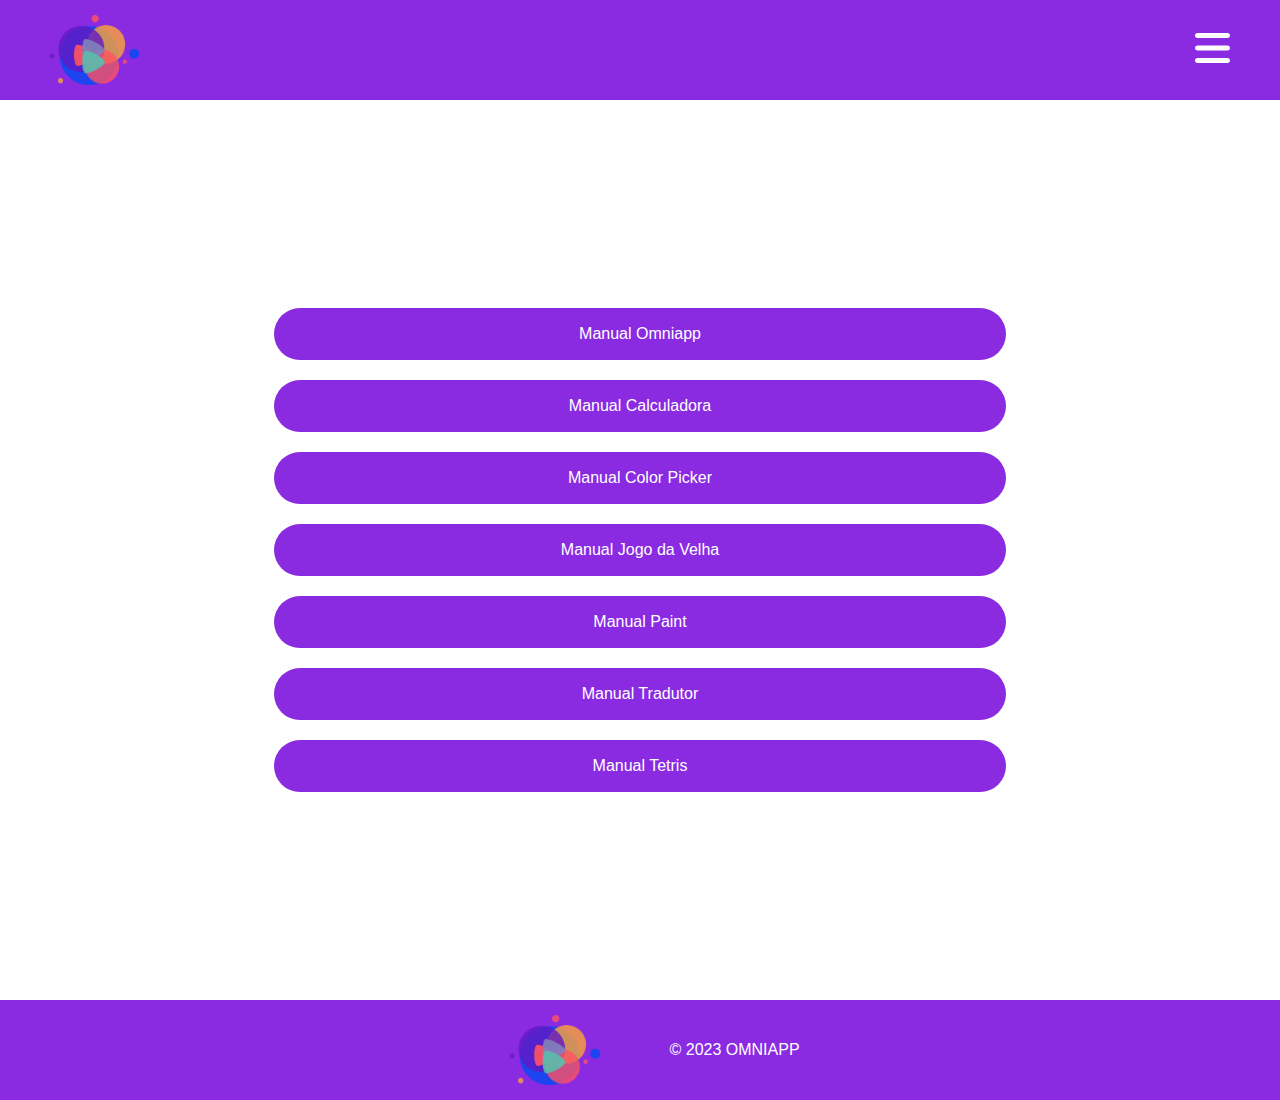
<file: index.html>
<!DOCTYPE html>
<html lang="pt-br">
<head>
    <meta charset="UTF-8">
    <meta http-equiv="X-UA-Compatible" content="IE=edge">
    <meta name="viewport" content="width=device-width, initial-scale=1.0">
    <title>Manual - Omniapp</title>
    <link rel="shortcut icon" href="./imgs/favicon.png" type="image/x-icon">
    <link rel="stylesheet" href="./style.css">
</head>
<body>
    <header class="container">
        <img src="./imgs/logo omniapp icon.png" alt="Logo APP" title="Logo App">
        <ul class="menu" id="menu">
            <li><a href="./pages/manual-omniapp.html">Omniapp</a></li>
            <li><a href="./pages/manual-calculadora.html">Calculadora</a></li>
            <li><a href="./pages/manual-color-picker.html">Color Picker</a></li>
            <li><a href="./pages/manual-jogo-da-velha.html">Jogo da Velha</a></li>
            <li><a href="./pages/manual-paint.html">Paint</a></li>
            <li><a href="./pages/manual-tradutor.html">Tradutor</a></li>
            <li><a href="./pages/manual-tetris.html">Tetris</a></li>
            <li><a href="./pages/contato.html">Contato</a></li>
            <li><a href="./pages/sobre.html">Sobre</a></li>
        </ul>
        <i class="icon-menu" id="icon-menu" onclick="menu()">
            <svg xmlns="http://www.w3.org/2000/svg" height="1em" viewBox="0 0 448 512"><!--! Font Awesome Free 6.4.2 by @fontawesome - https://fontawesome.com License - https://fontawesome.com/license (Commercial License) Copyright 2023 Fonticons, Inc. --><path d="M0 96C0 78.3 14.3 64 32 64H416c17.7 0 32 14.3 32 32s-14.3 32-32 32H32C14.3 128 0 113.7 0 96zM0 256c0-17.7 14.3-32 32-32H416c17.7 0 32 14.3 32 32s-14.3 32-32 32H32c-17.7 0-32-14.3-32-32zM448 416c0 17.7-14.3 32-32 32H32c-17.7 0-32-14.3-32-32s14.3-32 32-32H416c17.7 0 32 14.3 32 32z"/></svg>
        </i>
    </header>
    <main class="container">
        <a href="./pages/manual-omniapp.html">Manual Omniapp</a>
        <a href="./pages/manual-calculadora.html">Manual Calculadora</a>
        <a href="./pages/manual-color-picker.html">Manual Color Picker</a>
        <a href="./pages/manual-jogo-da-velha.html">Manual Jogo da Velha</a>
        <a href="./pages/manual-paint.html">Manual Paint</a>
        <a href="./pages/manual-tradutor.html">Manual Tradutor</a>
        <a href="./pages/manual-tetris.html">Manual Tetris</a>

        <!-- <a href="Omniapp://" class="retornar">Voltar ao App</a> -->
    </main>
    <footer class="container">
        <img src="./imgs/logo omniapp icon.png" alt="Logo APP" title="Logo App">
        <p>&copy; 2023 OMNIAPP</p>
    </footer>
    <script src="./script.js"></script>
</body>
</html>
</file>
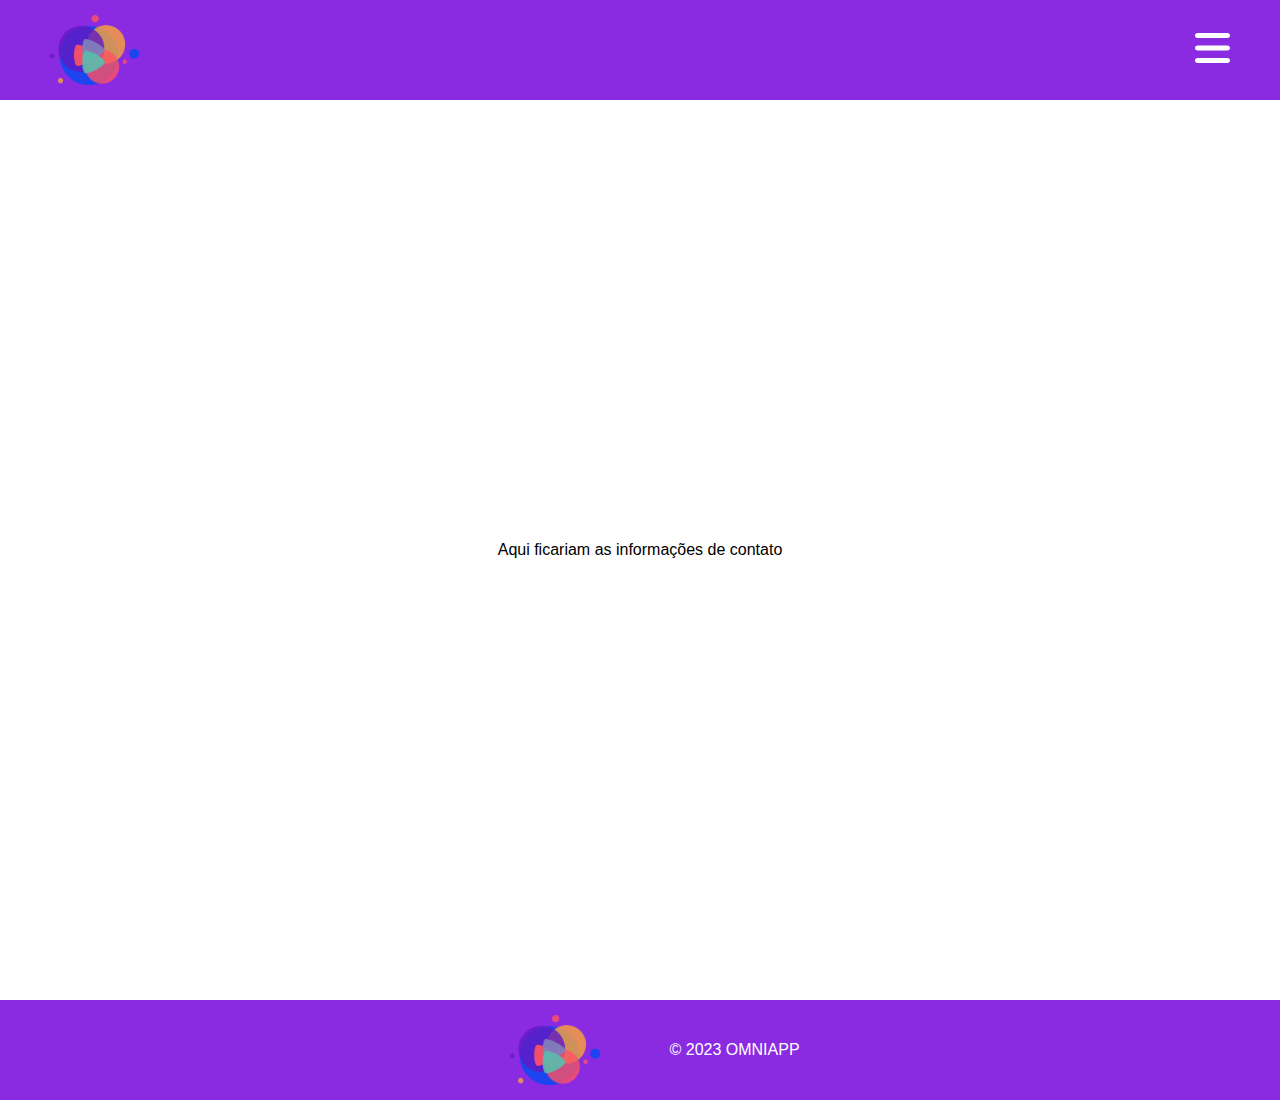
<file: pages/contato.html>
<!DOCTYPE html>
<html lang="pt-br">
<head>
    <meta charset="UTF-8">
    <meta http-equiv="X-UA-Compatible" content="IE=edge">
    <meta name="viewport" content="width=device-width, initial-scale=1.0">
    <title>Manual - Omniapp</title>
    <link rel="shortcut icon" href="../imgs/favicon.png" type="image/x-icon">
    <link rel="stylesheet" href="../style.css">
</head>
<body>
    <header class="container">
        <img src="../imgs/logo omniapp icon.png" alt="Logo APP" title="Logo App">
        <ul class="menu" id="menu">
            <li><a href="../">Home</a></li>
            <li><a href="./manual-calculadora.html">Calculadora</a></li>
            <li><a href="./manual-color-picker.html">Color Picker</a></li>
            <li><a href="./manual-jogo-da-velha.html">Jogo da Velha</a></li>
            <li><a href="./manual-paint.html">Paint</a></li>
            <li><a href="./manual-tradutor.html">Tradutor</a></li>
            <li><a href="./manual-tetris.html">Tetris</a></li>
            <li><a href="./contato.html">Contato</a></li>
            <li><a href="./sobre.html">Sobre</a></li>
        </ul>
        <i class="icon-menu" id="icon-menu" onclick="menu()">
            <svg xmlns="http://www.w3.org/2000/svg" height="1em" viewBox="0 0 448 512"><!--! Font Awesome Free 6.4.2 by @fontawesome - https://fontawesome.com License - https://fontawesome.com/license (Commercial License) Copyright 2023 Fonticons, Inc. --><path d="M0 96C0 78.3 14.3 64 32 64H416c17.7 0 32 14.3 32 32s-14.3 32-32 32H32C14.3 128 0 113.7 0 96zM0 256c0-17.7 14.3-32 32-32H416c17.7 0 32 14.3 32 32s-14.3 32-32 32H32c-17.7 0-32-14.3-32-32zM448 416c0 17.7-14.3 32-32 32H32c-17.7 0-32-14.3-32-32s14.3-32 32-32H416c17.7 0 32 14.3 32 32z"/></svg>
        </i>
    </header>
    <main class="container">
    <p>Aqui ficariam as informações de contato</p>
    </main>
    <footer class="container">
        <img src="../imgs/logo omniapp icon.png" alt="Logo APP" title="Logo App">
        <p>&copy; 2023 OMNIAPP</p>
    </footer>
    <script src="../script.js"></script>
</body>
</html>
</file>
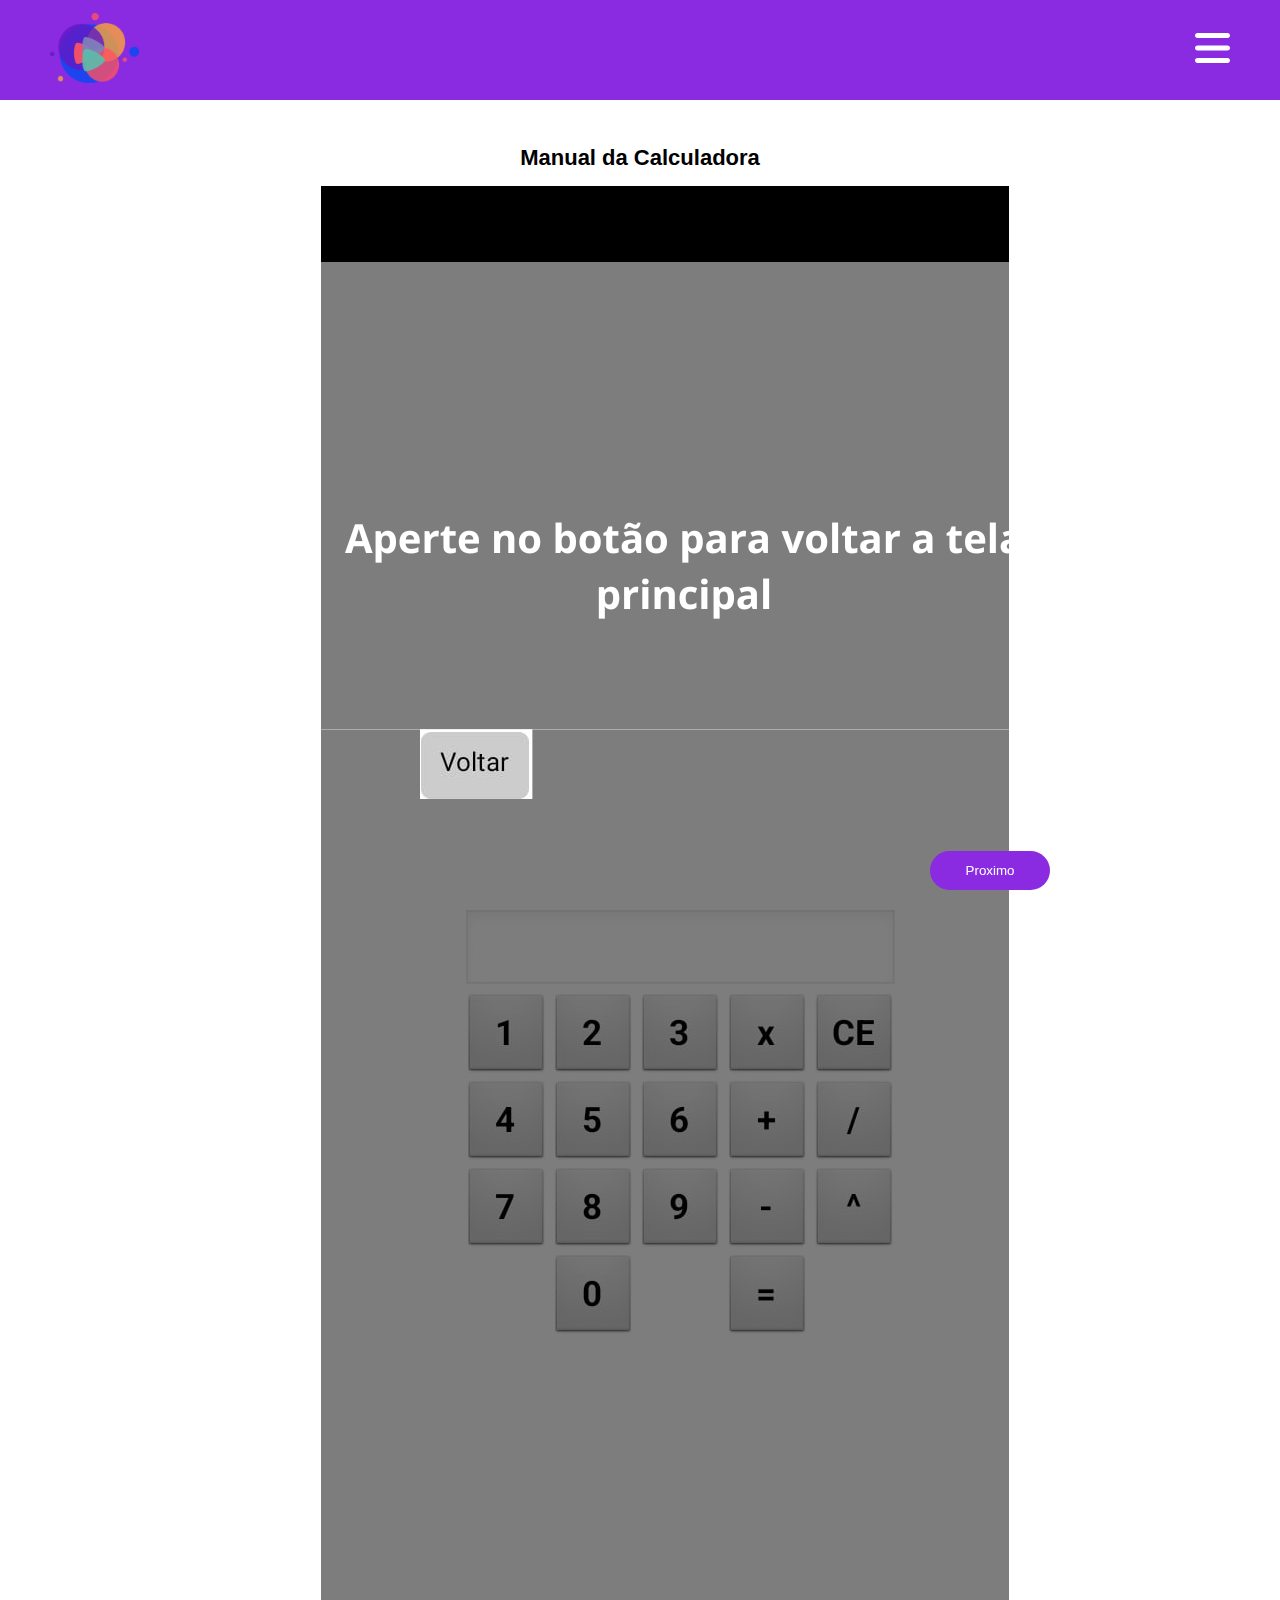
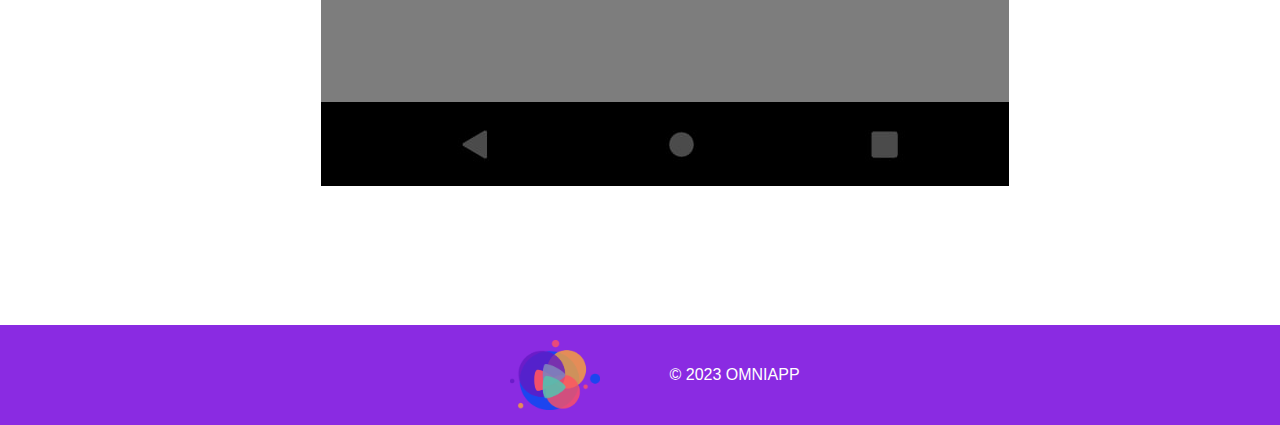
<file: pages/manual-calculadora.html>
<!DOCTYPE html>
<html lang="pt-br">
<head>
    <meta charset="UTF-8">
    <meta http-equiv="X-UA-Compatible" content="IE=edge">
    <meta name="viewport" content="width=device-width, initial-scale=1.0">
    <title>Manual Calculadora</title>
    <link rel="shortcut icon" href="../imgs/favicon.png" type="image/x-icon">
    <link rel="stylesheet" href="../style.css">
</head>
<body>
    <header class="container">
        <a href="../"><img src="../imgs/logo omniapp icon.png" alt="Logo APP" title="Logo App"></a>
        <ul class="menu" id="menu">
            <li><a href="../">Home</a></li>
            <li><a href="./manual-calculadora.html">Calculadora</a></li>
            <li><a href="./manual-color-picker.html">Color Picker</a></li>
            <li><a href="./manual-jogo-da-velha.html">Jogo da Velha</a></li>
            <li><a href="./manual-paint.html">Paint</a></li>
            <li><a href="./manual-tradutor.html">Tradutor</a></li>
            <li><a href="./manual-tetris.html">Tetris</a></li>
            <li><a href="./contato.html">Contato</a></li>
            <li><a href="./sobre.html">Sobre</a></li>
        </ul>
        <i class="icon-menu" id="icon-menu" onclick="menu()">
            <svg xmlns="http://www.w3.org/2000/svg" height="1em" viewBox="0 0 448 512"><!--! Font Awesome Free 6.4.2 by @fontawesome - https://fontawesome.com License - https://fontawesome.com/license (Commercial License) Copyright 2023 Fonticons, Inc. --><path d="M0 96C0 78.3 14.3 64 32 64H416c17.7 0 32 14.3 32 32s-14.3 32-32 32H32C14.3 128 0 113.7 0 96zM0 256c0-17.7 14.3-32 32-32H416c17.7 0 32 14.3 32 32s-14.3 32-32 32H32c-17.7 0-32-14.3-32-32zM448 416c0 17.7-14.3 32-32 32H32c-17.7 0-32-14.3-32-32s14.3-32 32-32H416c17.7 0 32 14.3 32 32z"/></svg>
        </i>
    </header>
    <main class="container">
        <h2>Manual da Calculadora</h2>
        <div class="area-manual">
            <div class="area-slide">
                <img class="img-slider" id="img-slider" src="../imgs/calculadora-manual/1.png" title="Imagem 1">
            </div>
            <div class="btns-controle">
                <button class="btns-slide btn-voltar" id="btn-voltar" onclick="voltarImg()">Voltar</button>
                <button class="btns-slide btn-proximo" id="btn-proximo" onclick="passarImg()">Proximo</button>
            </div>
        </div>
        
    </main>
    <footer class="container">
        <img src="../imgs/logo omniapp icon.png" alt="Logo APP" title="Logo App">
        <p>&copy; 2023 OMNIAPP</p>
    </footer>
    <!-- <script src="../script.js" defer></script> -->

    <script>

        let numberImgs = 4;
        let slideImgFoco = 1;
        const imgFoco = document.getElementById('img-slider');
        
        function passarImg(){
            slideImgFoco = slideImgFoco += 1;
            console.log ('Teoricamente esta funcionando')
            imgFoco.src = `../imgs/calculadora-manual/`+ slideImgFoco + '.png'; 
            imgFoco.title = 'Imagem ' + slideImgFoco;
            if(slideImgFoco === 1){
            document.getElementById('btn-voltar').style.visibility = 'hidden';
            }
            else if(slideImgFoco > 1){
                document.getElementById('btn-voltar').style.visibility = 'visible';
            }
            
            if(slideImgFoco === numberImgs){
                document.getElementById('btn-proximo').style.visibility = 'hidden';
            }
            else if(slideImgFoco < numberImgs){
                document.getElementById('btn-proximo').style.visibility = 'visible';
            }
        console.log (slideImgFoco)
        }

        function voltarImg(){
            slideImgFoco = slideImgFoco -= 1;
            console.log ('Teoricamente esta funcionando')
            imgFoco.src = `../imgs/calculadora-manual/`+ slideImgFoco + '.png'; 
            imgFoco.title = 'Imagem ' + slideImgFoco;
            if(slideImgFoco === 1){
            document.getElementById('btn-voltar').style.visibility = 'hidden';
            }
            else if(slideImgFoco > 1){
                document.getElementById('btn-voltar').style.visibility = 'visible';
            }
            
            if(slideImgFoco === numberImgs){
                document.getElementById('btn-proximo').style.visibility = 'hidden';
            }
            else if(slideImgFoco < numberImgs){
                document.getElementById('btn-proximo').style.visibility = 'visible';
            }
        }

        if(slideImgFoco === 1){
            document.getElementById('btn-voltar').style.visibility = 'hidden';
        }
        else if(slideImgFoco > 1){
            document.getElementById('btn-voltar').style.visibility = 'visible';
        }
        
        else if(slideImgFoco === numberImgs){
            document.getElementById('btn-proximo').style.visibility = 'hidden';
        }
        else if(slideImgFoco < numberImgs){
            document.getElementById('btn-proximo').style.visibility = 'visible';
        }
    </script>
    <script src="../script.js"></script>
</body>
</html>
</file>
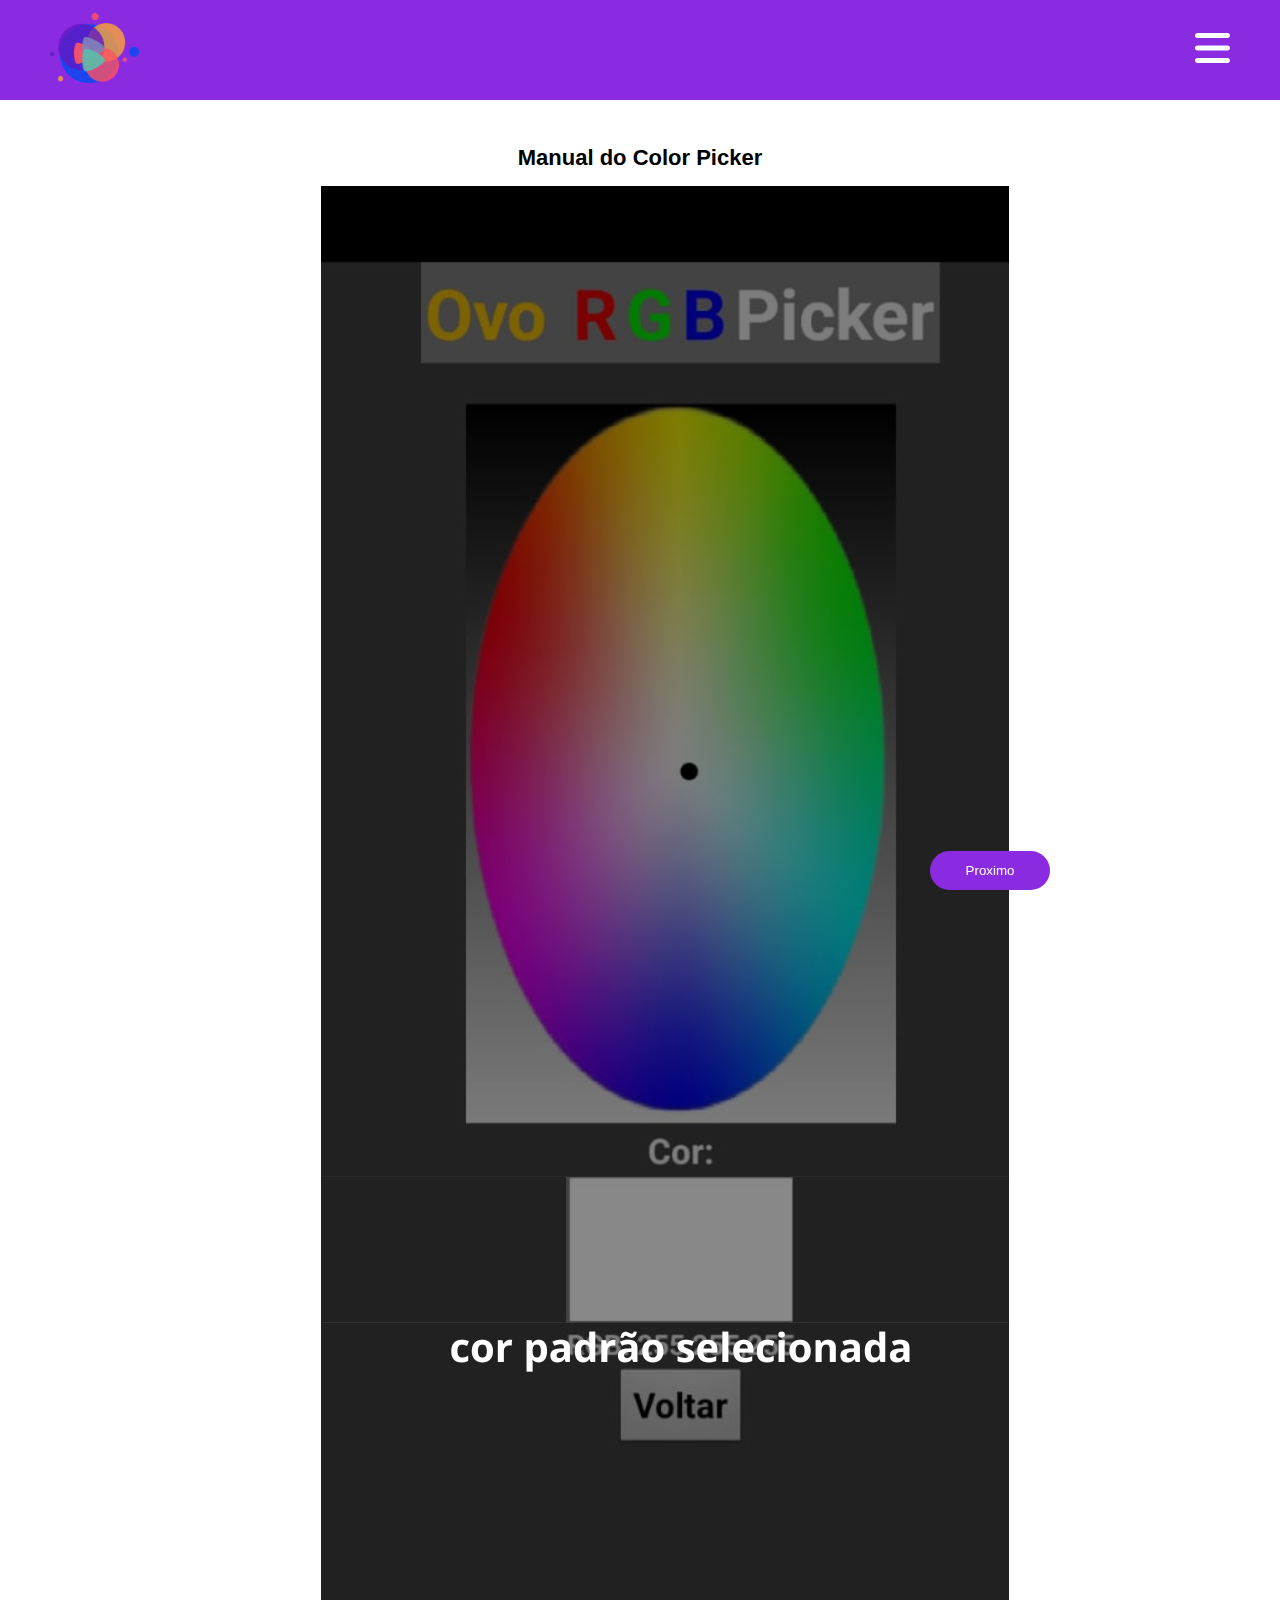
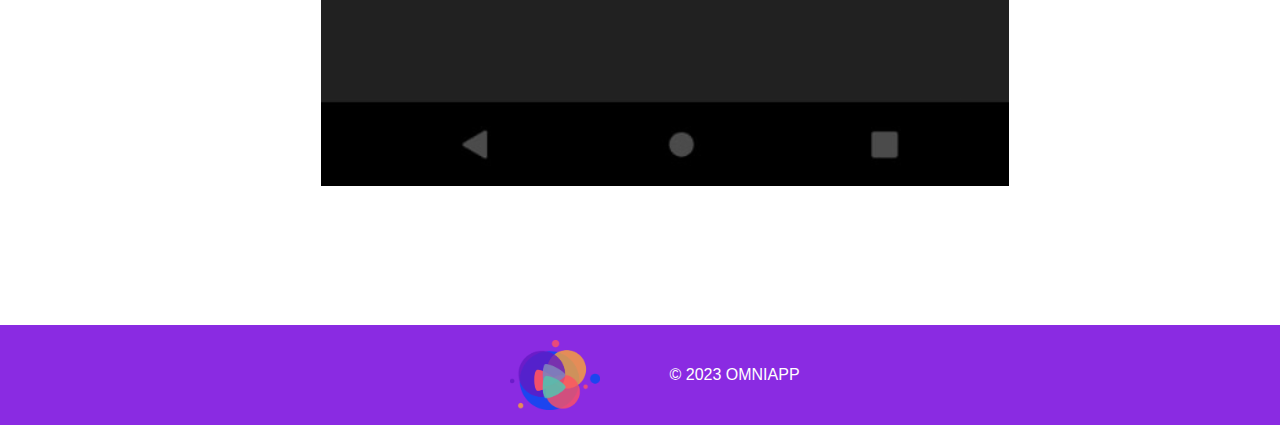
<file: pages/manual-color-picker.html>
<!DOCTYPE html>
<html lang="pt-br">
<head>
    <meta charset="UTF-8">
    <meta http-equiv="X-UA-Compatible" content="IE=edge">
    <meta name="viewport" content="width=device-width, initial-scale=1.0">
    <title>Manual Color Picker</title>
    <link rel="shortcut icon" href="../imgs/favicon.png" type="image/x-icon">
    <link rel="stylesheet" href="../style.css">
</head>
<body>
    <header class="container">
        <a href="../"><img src="../imgs/logo omniapp icon.png" alt="Logo APP" title="Logo App"></a>
        <ul class="menu" id="menu">
            <li><a href="../">Home</a></li>
            <li><a href="./manual-calculadora.html">Calculadora</a></li>
            <li><a href="./manual-color-picker.html">Color Picker</a></li>
            <li><a href="./manual-jogo-da-velha.html">Jogo da Velha</a></li>
            <li><a href="./manual-paint.html">Paint</a></li>
            <li><a href="./manual-tradutor.html">Tradutor</a></li>
            <li><a href="./manual-tetris.html">Tetris</a></li>
            <li><a href="./contato.html">Contato</a></li>
            <li><a href="./sobre.html">Sobre</a></li>
        </ul>
        <i class="icon-menu" id="icon-menu" onclick="menu()">
            <svg xmlns="http://www.w3.org/2000/svg" height="1em" viewBox="0 0 448 512"><!--! Font Awesome Free 6.4.2 by @fontawesome - https://fontawesome.com License - https://fontawesome.com/license (Commercial License) Copyright 2023 Fonticons, Inc. --><path d="M0 96C0 78.3 14.3 64 32 64H416c17.7 0 32 14.3 32 32s-14.3 32-32 32H32C14.3 128 0 113.7 0 96zM0 256c0-17.7 14.3-32 32-32H416c17.7 0 32 14.3 32 32s-14.3 32-32 32H32c-17.7 0-32-14.3-32-32zM448 416c0 17.7-14.3 32-32 32H32c-17.7 0-32-14.3-32-32s14.3-32 32-32H416c17.7 0 32 14.3 32 32z"/></svg>
        </i>
    </header>
    <main class="container">
        <h2>Manual do Color Picker</h2>
        <div class="area-manual">
            <div class="area-slide">
                <img class="img-slider" id="img-slider" src="../imgs/colorPicker-manual/1.png" title="Imagem 1">
            </div>
            <div class="btns-controle">
                <button class="btns-slide btn-voltar" id="btn-voltar" onclick="voltarImg()">Voltar</button>
                <button class="btns-slide btn-proximo" id="btn-proximo" onclick="passarImg()">Proximo</button>
            </div>
        </div>
        
    </main>
    <footer class="container">
        <img src="../imgs/logo omniapp icon.png" alt="Logo APP" title="Logo App">
        <p>&copy; 2023 OMNIAPP</p>
    </footer>
    <!-- <script src="../script.js" defer></script> -->

    <script>

        let numberImgs = 3;
        let slideImgFoco = 1;
        const imgFoco = document.getElementById('img-slider');
        
        function passarImg(){
            slideImgFoco = slideImgFoco += 1;
            console.log ('Teoricamente esta funcionando')
            imgFoco.src = `../imgs/colorPicker-manual/`+ slideImgFoco + '.png'; 
            imgFoco.title = 'Imagem ' + slideImgFoco;
            if(slideImgFoco === 1){
            document.getElementById('btn-voltar').style.visibility = 'hidden';
            }
            else if(slideImgFoco > 1){
                document.getElementById('btn-voltar').style.visibility = 'visible';
            }
            
            if(slideImgFoco === numberImgs){
                document.getElementById('btn-proximo').style.visibility = 'hidden';
            }
            else if(slideImgFoco < numberImgs){
                document.getElementById('btn-proximo').style.visibility = 'visible';
            }
        console.log (slideImgFoco)
        }

        function voltarImg(){
            slideImgFoco = slideImgFoco -= 1;
            console.log ('Teoricamente esta funcionando')
            imgFoco.src = `../imgs/colorPicker-manual/`+ slideImgFoco + '.png'; 
            imgFoco.title = 'Imagem ' + slideImgFoco;
            if(slideImgFoco === 1){
            document.getElementById('btn-voltar').style.visibility = 'hidden';
            }
            else if(slideImgFoco > 1){
                document.getElementById('btn-voltar').style.visibility = 'visible';
            }
            
            if(slideImgFoco === numberImgs){
                document.getElementById('btn-proximo').style.visibility = 'hidden';
            }
            else if(slideImgFoco < numberImgs){
                document.getElementById('btn-proximo').style.visibility = 'visible';
            }
        }

        if(slideImgFoco === 1){
            document.getElementById('btn-voltar').style.visibility = 'hidden';
        }
        else if(slideImgFoco > 1){
            document.getElementById('btn-voltar').style.visibility = 'visible';
        }
        
        else if(slideImgFoco === numberImgs){
            document.getElementById('btn-proximo').style.visibility = 'hidden';
        }
        else if(slideImgFoco < numberImgs){
            document.getElementById('btn-proximo').style.visibility = 'visible';
        }
    </script>
    <script src="../script.js"></script>
</body>
</html>
</file>
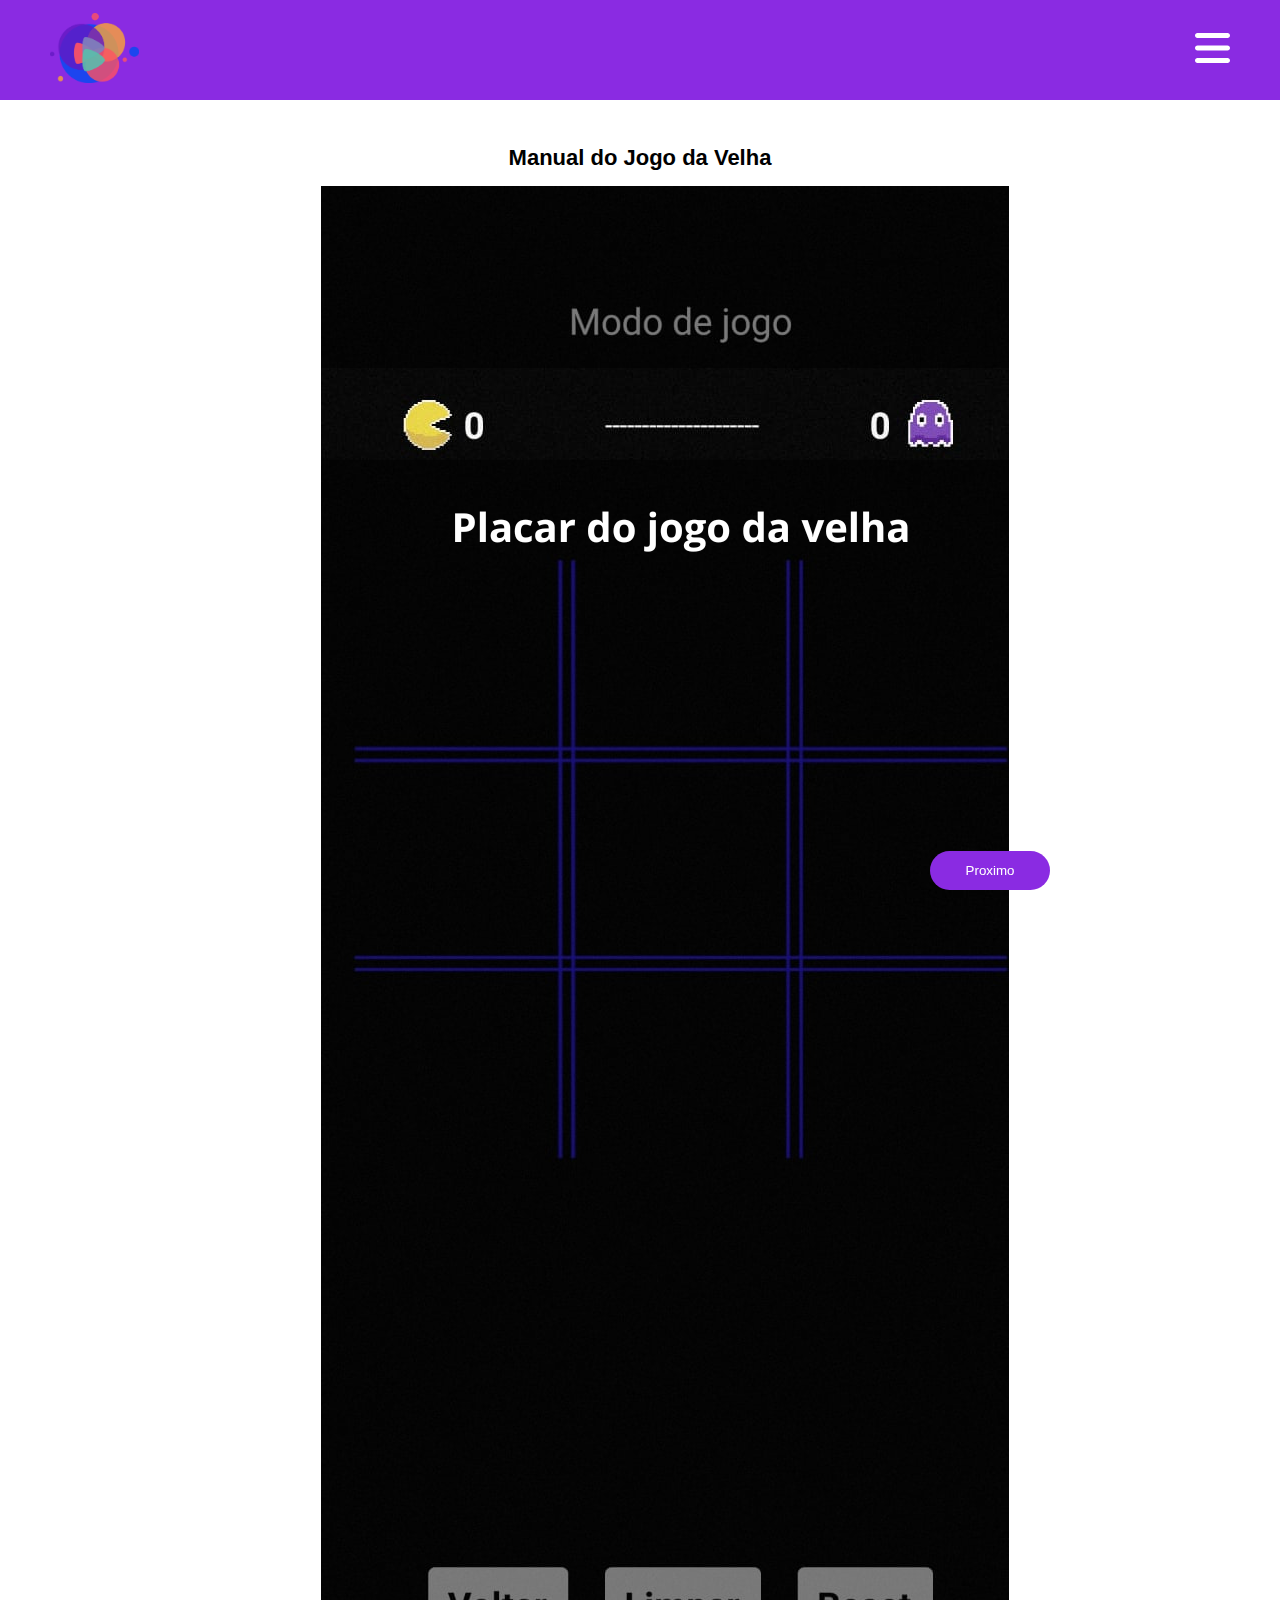
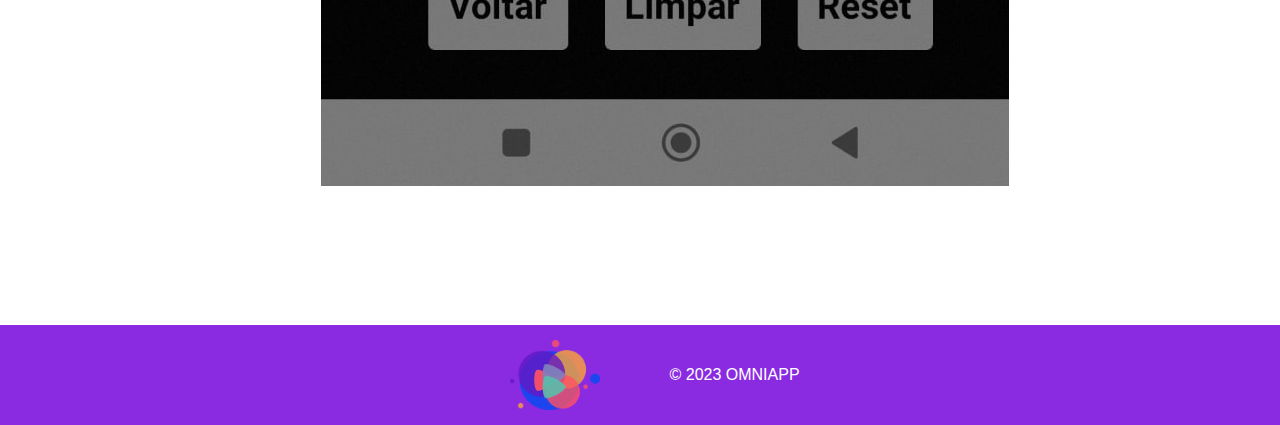
<file: pages/manual-jogo-da-velha.html>
<!DOCTYPE html>
<html lang="pt-br">
<head>
    <meta charset="UTF-8">
    <meta http-equiv="X-UA-Compatible" content="IE=edge">
    <meta name="viewport" content="width=device-width, initial-scale=1.0">
    <title>Manual Jogo da Velha</title>
    <link rel="shortcut icon" href="../imgs/favicon.png" type="image/x-icon">
    <link rel="stylesheet" href="../style.css">
</head>
<body>
    <header class="container">
        <a href="../"><img src="../imgs/logo omniapp icon.png" alt="Logo APP" title="Logo App"></a>
        <ul class="menu" id="menu">
            <li><a href="../">Home</a></li>
            <li><a href="./manual-calculadora.html">Calculadora</a></li>
            <li><a href="./manual-color-picker.html">Color Picker</a></li>
            <li><a href="./manual-jogo-da-velha.html">Jogo da Velha</a></li>
            <li><a href="./manual-paint.html">Paint</a></li>
            <li><a href="./manual-tradutor.html">Tradutor</a></li>
            <li><a href="./manual-tetris.html">Tetris</a></li>
            <li><a href="./contato.html">Contato</a></li>
            <li><a href="./sobre.html">Sobre</a></li>
        </ul>
        <i class="icon-menu" id="icon-menu" onclick="menu()">
            <svg xmlns="http://www.w3.org/2000/svg" height="1em" viewBox="0 0 448 512"><!--! Font Awesome Free 6.4.2 by @fontawesome - https://fontawesome.com License - https://fontawesome.com/license (Commercial License) Copyright 2023 Fonticons, Inc. --><path d="M0 96C0 78.3 14.3 64 32 64H416c17.7 0 32 14.3 32 32s-14.3 32-32 32H32C14.3 128 0 113.7 0 96zM0 256c0-17.7 14.3-32 32-32H416c17.7 0 32 14.3 32 32s-14.3 32-32 32H32c-17.7 0-32-14.3-32-32zM448 416c0 17.7-14.3 32-32 32H32c-17.7 0-32-14.3-32-32s14.3-32 32-32H416c17.7 0 32 14.3 32 32z"/></svg>
        </i>
    </header>
    <main class="container">
        <h2>Manual do Jogo da Velha</h2>
        <div class="area-manual">
            <div class="area-slide">
                <img class="img-slider" id="img-slider" src="../imgs/jogoDaVelha-manual/1.png" title="Imagem 1">
            </div>
            <div class="btns-controle">
                <button class="btns-slide btn-voltar" id="btn-voltar" onclick="voltarImg()">Voltar</button>
                <button class="btns-slide btn-proximo" id="btn-proximo" onclick="passarImg()">Proximo</button>
            </div>
        </div>
        
    </main>
    <footer class="container">
        <img src="../imgs/logo omniapp icon.png" alt="Logo APP" title="Logo App">
        <p>&copy; 2023 OMNIAPP</p>
    </footer>
    <!-- <script src="../script.js" defer></script> -->

    <script>

        let numberImgs = 6;
        let slideImgFoco = 1;
        const imgFoco = document.getElementById('img-slider');
        
        function passarImg(){
            slideImgFoco = slideImgFoco += 1;
            console.log ('Teoricamente esta funcionando')
            imgFoco.src = `../imgs/jogoDaVelha-manual/`+ slideImgFoco + '.png'; 
            imgFoco.title = 'Imagem ' + slideImgFoco;
            if(slideImgFoco === 1){
            document.getElementById('btn-voltar').style.visibility = 'hidden';
            }
            else if(slideImgFoco > 1){
                document.getElementById('btn-voltar').style.visibility = 'visible';
            }
            
            if(slideImgFoco === numberImgs){
                document.getElementById('btn-proximo').style.visibility = 'hidden';
            }
            else if(slideImgFoco < numberImgs){
                document.getElementById('btn-proximo').style.visibility = 'visible';
            }
        console.log (slideImgFoco)
        }

        function voltarImg(){
            slideImgFoco = slideImgFoco -= 1;
            console.log ('Teoricamente esta funcionando')
            imgFoco.src = `../imgs/jogoDaVelha-manual/`+ slideImgFoco + '.png'; 
            imgFoco.title = 'Imagem ' + slideImgFoco;
            if(slideImgFoco === 1){
            document.getElementById('btn-voltar').style.visibility = 'hidden';
            }
            else if(slideImgFoco > 1){
                document.getElementById('btn-voltar').style.visibility = 'visible';
            }
            
            if(slideImgFoco === numberImgs){
                document.getElementById('btn-proximo').style.visibility = 'hidden';
            }
            else if(slideImgFoco < numberImgs){
                document.getElementById('btn-proximo').style.visibility = 'visible';
            }
        }

        if(slideImgFoco === 1){
            document.getElementById('btn-voltar').style.visibility = 'hidden';
        }
        else if(slideImgFoco > 1){
            document.getElementById('btn-voltar').style.visibility = 'visible';
        }
        
        else if(slideImgFoco === numberImgs){
            document.getElementById('btn-proximo').style.visibility = 'hidden';
        }
        else if(slideImgFoco < numberImgs){
            document.getElementById('btn-proximo').style.visibility = 'visible';
        }
    </script>
    <script src="../script.js"></script>
</body>
</html>
</file>
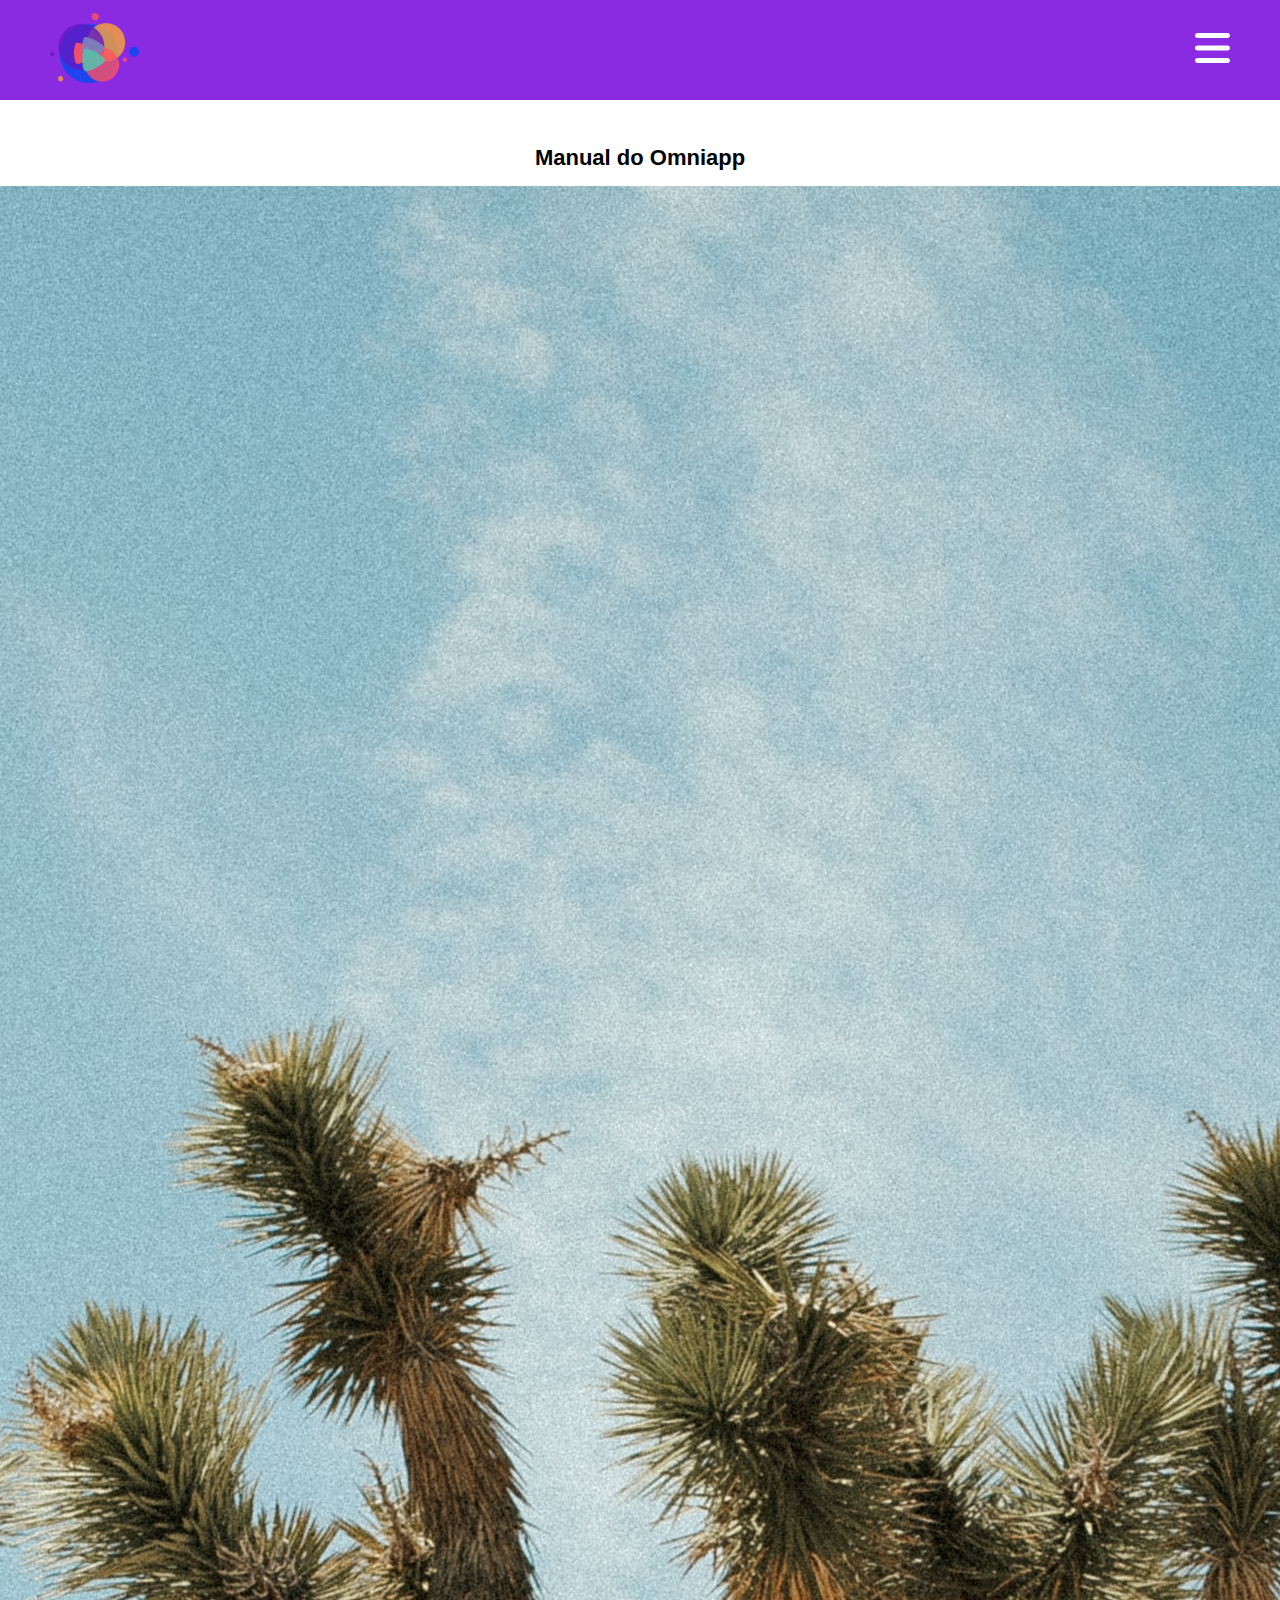
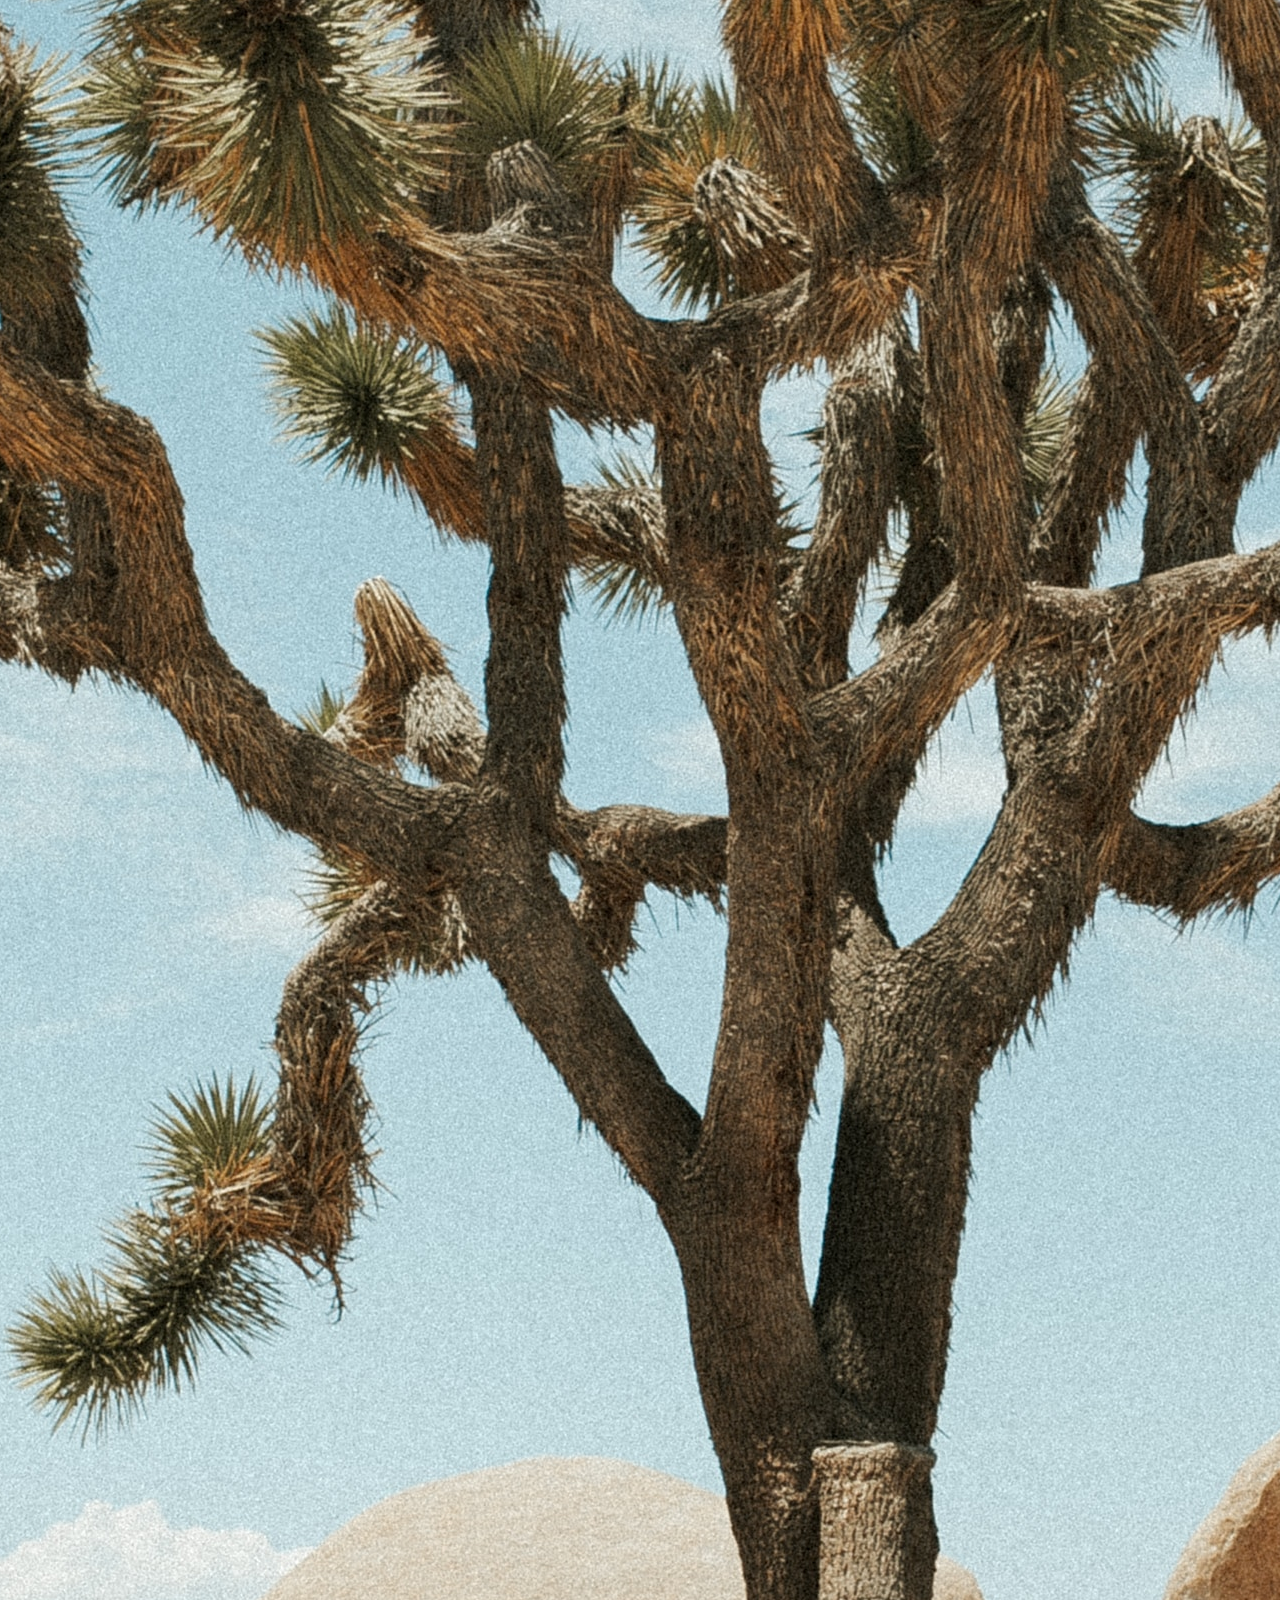
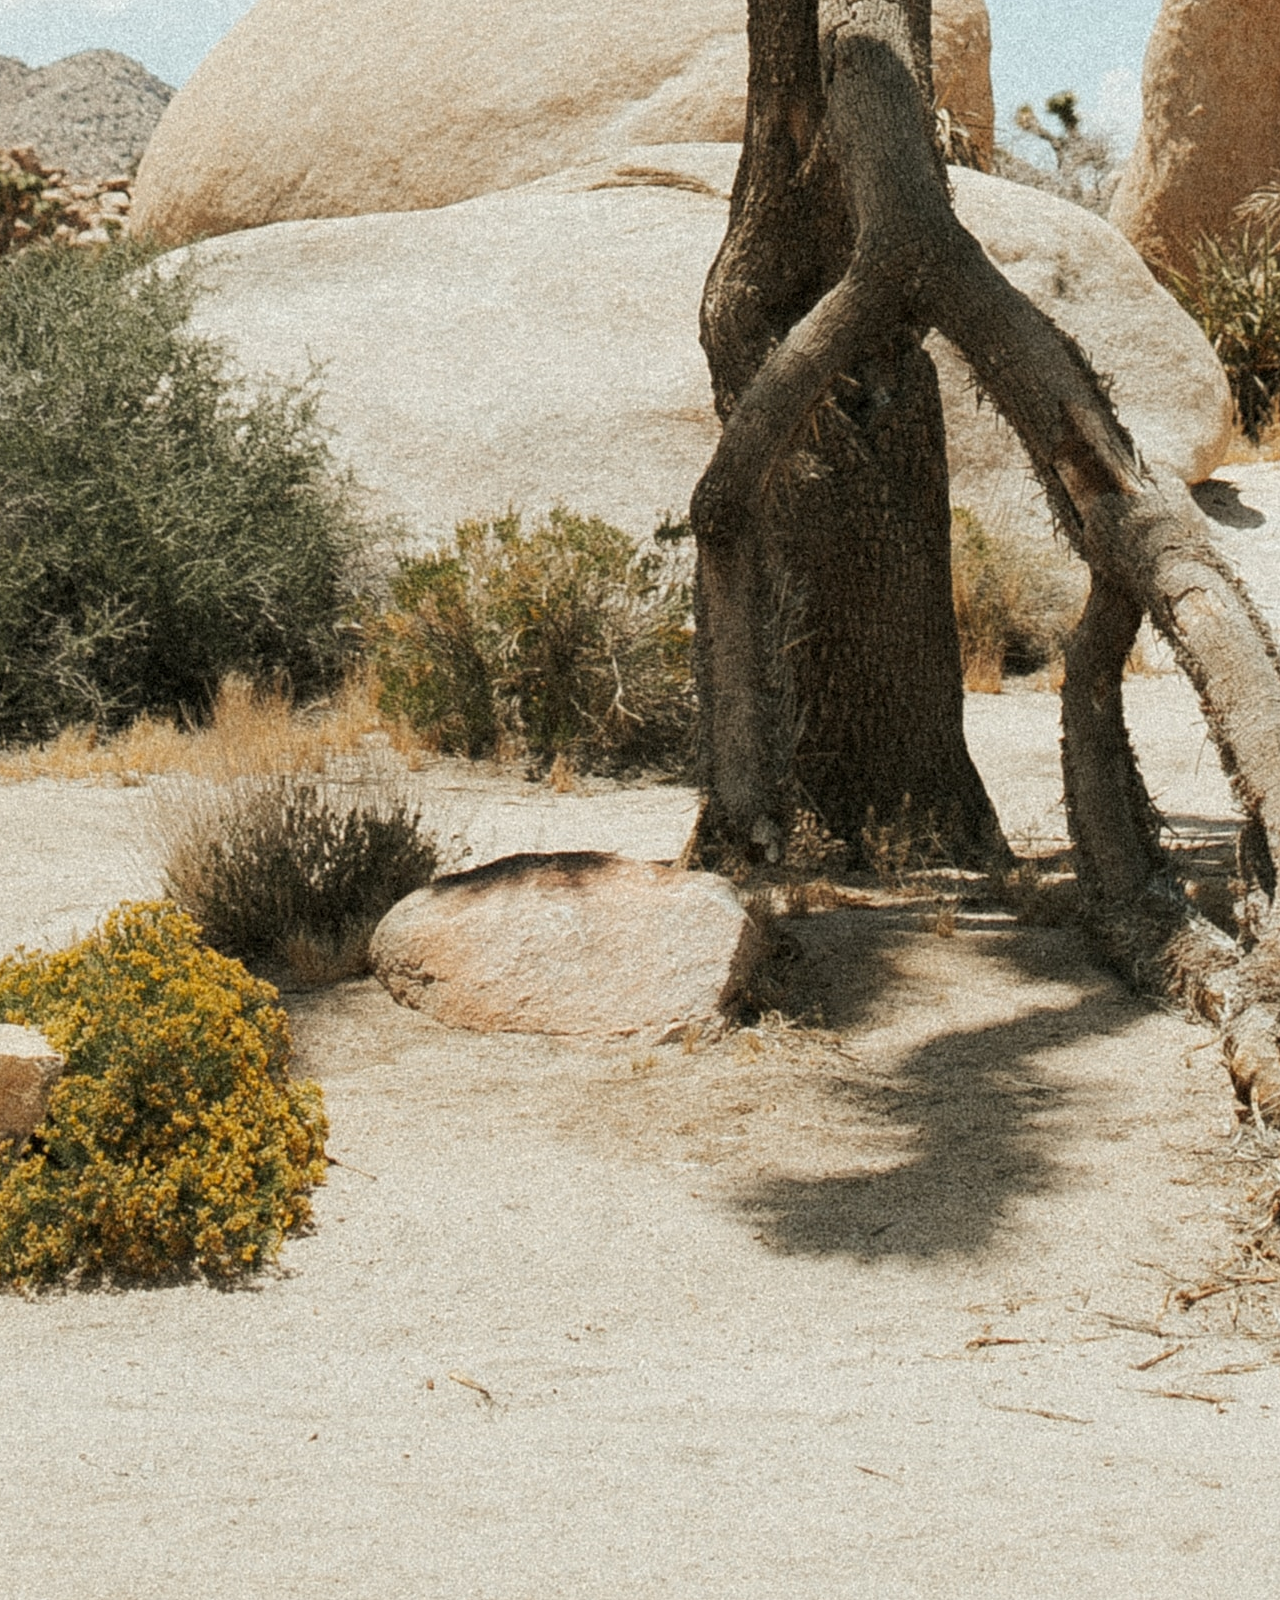
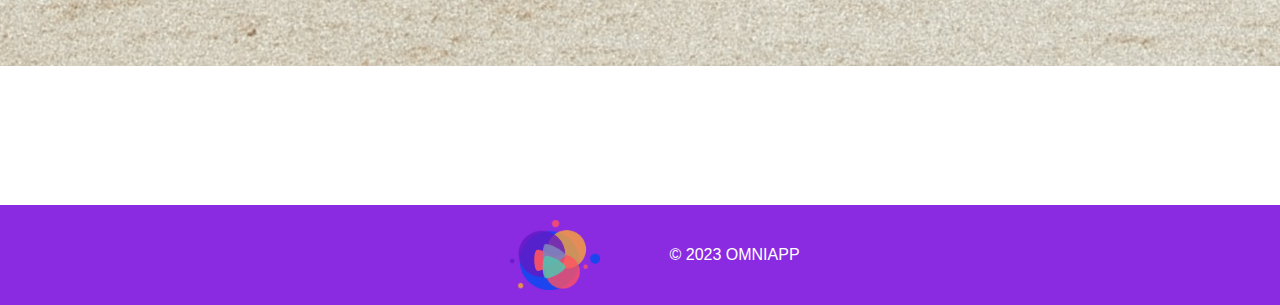
<file: pages/manual-omniapp.html>
<!DOCTYPE html>
<html lang="pt-br">
<head>
    <meta charset="UTF-8">
    <meta http-equiv="X-UA-Compatible" content="IE=edge">
    <meta name="viewport" content="width=device-width, initial-scale=1.0">
    <title>Manual Omniapp</title>
    <link rel="shortcut icon" href="../imgs/favicon.png" type="image/x-icon">
    <link rel="stylesheet" href="../style.css">
</head>
<body>
    <header class="container">
        <a href="../"><img src="../imgs/logo omniapp icon.png" alt="Logo APP" title="Logo App"></a>
        <ul class="menu" id="menu">
            <li><a href="../">Home</a></li>
            <li><a href="./manual-calculadora.html">Calculadora</a></li>
            <li><a href="./manual-color-picker.html">Color Picker</a></li>
            <li><a href="./manual-jogo-da-velha.html">Jogo da Velha</a></li>
            <li><a href="./manual-paint.html">Paint</a></li>
            <li><a href="./manual-tradutor.html">Tradutor</a></li>
            <li><a href="./manual-tetris.html">Tetris</a></li>
            <li><a href="./contato.html">Contato</a></li>
            <li><a href="./sobre.html">Sobre</a></li>
        </ul>
        <i class="icon-menu" id="icon-menu" onclick="menu()">
            <svg xmlns="http://www.w3.org/2000/svg" height="1em" viewBox="0 0 448 512"><!--! Font Awesome Free 6.4.2 by @fontawesome - https://fontawesome.com License - https://fontawesome.com/license (Commercial License) Copyright 2023 Fonticons, Inc. --><path d="M0 96C0 78.3 14.3 64 32 64H416c17.7 0 32 14.3 32 32s-14.3 32-32 32H32C14.3 128 0 113.7 0 96zM0 256c0-17.7 14.3-32 32-32H416c17.7 0 32 14.3 32 32s-14.3 32-32 32H32c-17.7 0-32-14.3-32-32zM448 416c0 17.7-14.3 32-32 32H32c-17.7 0-32-14.3-32-32s14.3-32 32-32H416c17.7 0 32 14.3 32 32z"/></svg>
        </i>
    </header>
    <main class="container">
        <h2>Manual do Omniapp</h2>
        <div class="area-manual">
            <div class="area-slide">
                <img class="img-slider" id="img-slider" src="../imgs/exemplo-1.jpg" title="Imagem 1">
            </div>
            <div class="btns-controle">
                <button class="btns-slide btn-voltar" id="btn-voltar" onclick="voltarImg()">Voltar</button>
                <button class="btns-slide btn-proximo" id="btn-proximo" onclick="passarImg()">Proximo</button>
            </div>
        </div>
        
    </main>
    <footer class="container">
        <img src="../imgs/logo omniapp icon.png" alt="Logo APP" title="Logo App">
        <p>&copy; 2023 OMNIAPP</p>
    </footer>
    <!-- <script src="../script.js" defer></script> -->

    <script>

        let numberImgs = 3;
        let slideImgFoco = 1;
        const imgFoco = document.getElementById('img-slider');
        
        function passarImg(){
            slideImgFoco = slideImgFoco += 1;
            console.log ('Teoricamente esta funcionando')
            imgFoco.src = `../imgs/exemplo-`+ slideImgFoco + '.jpg'; 
            imgFoco.title = 'Imagem ' + slideImgFoco;
            if(slideImgFoco === 1){
            document.getElementById('btn-voltar').style.visibility = 'hidden';
            }
            else if(slideImgFoco > 1){
                document.getElementById('btn-voltar').style.visibility = 'visible';
            }
            
            if(slideImgFoco === numberImgs){
                document.getElementById('btn-proximo').style.visibility = 'hidden';
            }
            else if(slideImgFoco < numberImgs){
                document.getElementById('btn-proximo').style.visibility = 'visible';
            }
        console.log (slideImgFoco)
        }

        function voltarImg(){
            slideImgFoco = slideImgFoco -= 1;
            console.log ('Teoricamente esta funcionando')
            imgFoco.src = `../imgs/exemplo-`+ slideImgFoco + '.jpg'; 
            imgFoco.title = 'Imagem ' + slideImgFoco;
            if(slideImgFoco === 1){
            document.getElementById('btn-voltar').style.visibility = 'hidden';
            }
            else if(slideImgFoco > 1){
                document.getElementById('btn-voltar').style.visibility = 'visible';
            }
            
            if(slideImgFoco === numberImgs){
                document.getElementById('btn-proximo').style.visibility = 'hidden';
            }
            else if(slideImgFoco < numberImgs){
                document.getElementById('btn-proximo').style.visibility = 'visible';
            }
        }

        if(slideImgFoco === 1){
            document.getElementById('btn-voltar').style.visibility = 'hidden';
        }
        else if(slideImgFoco > 1){
            document.getElementById('btn-voltar').style.visibility = 'visible';
        }
        
        else if(slideImgFoco === numberImgs){
            document.getElementById('btn-proximo').style.visibility = 'hidden';
        }
        else if(slideImgFoco < numberImgs){
            document.getElementById('btn-proximo').style.visibility = 'visible';
        }
    </script>
    <script src="../script.js"></script>
</body>
</html>
</file>
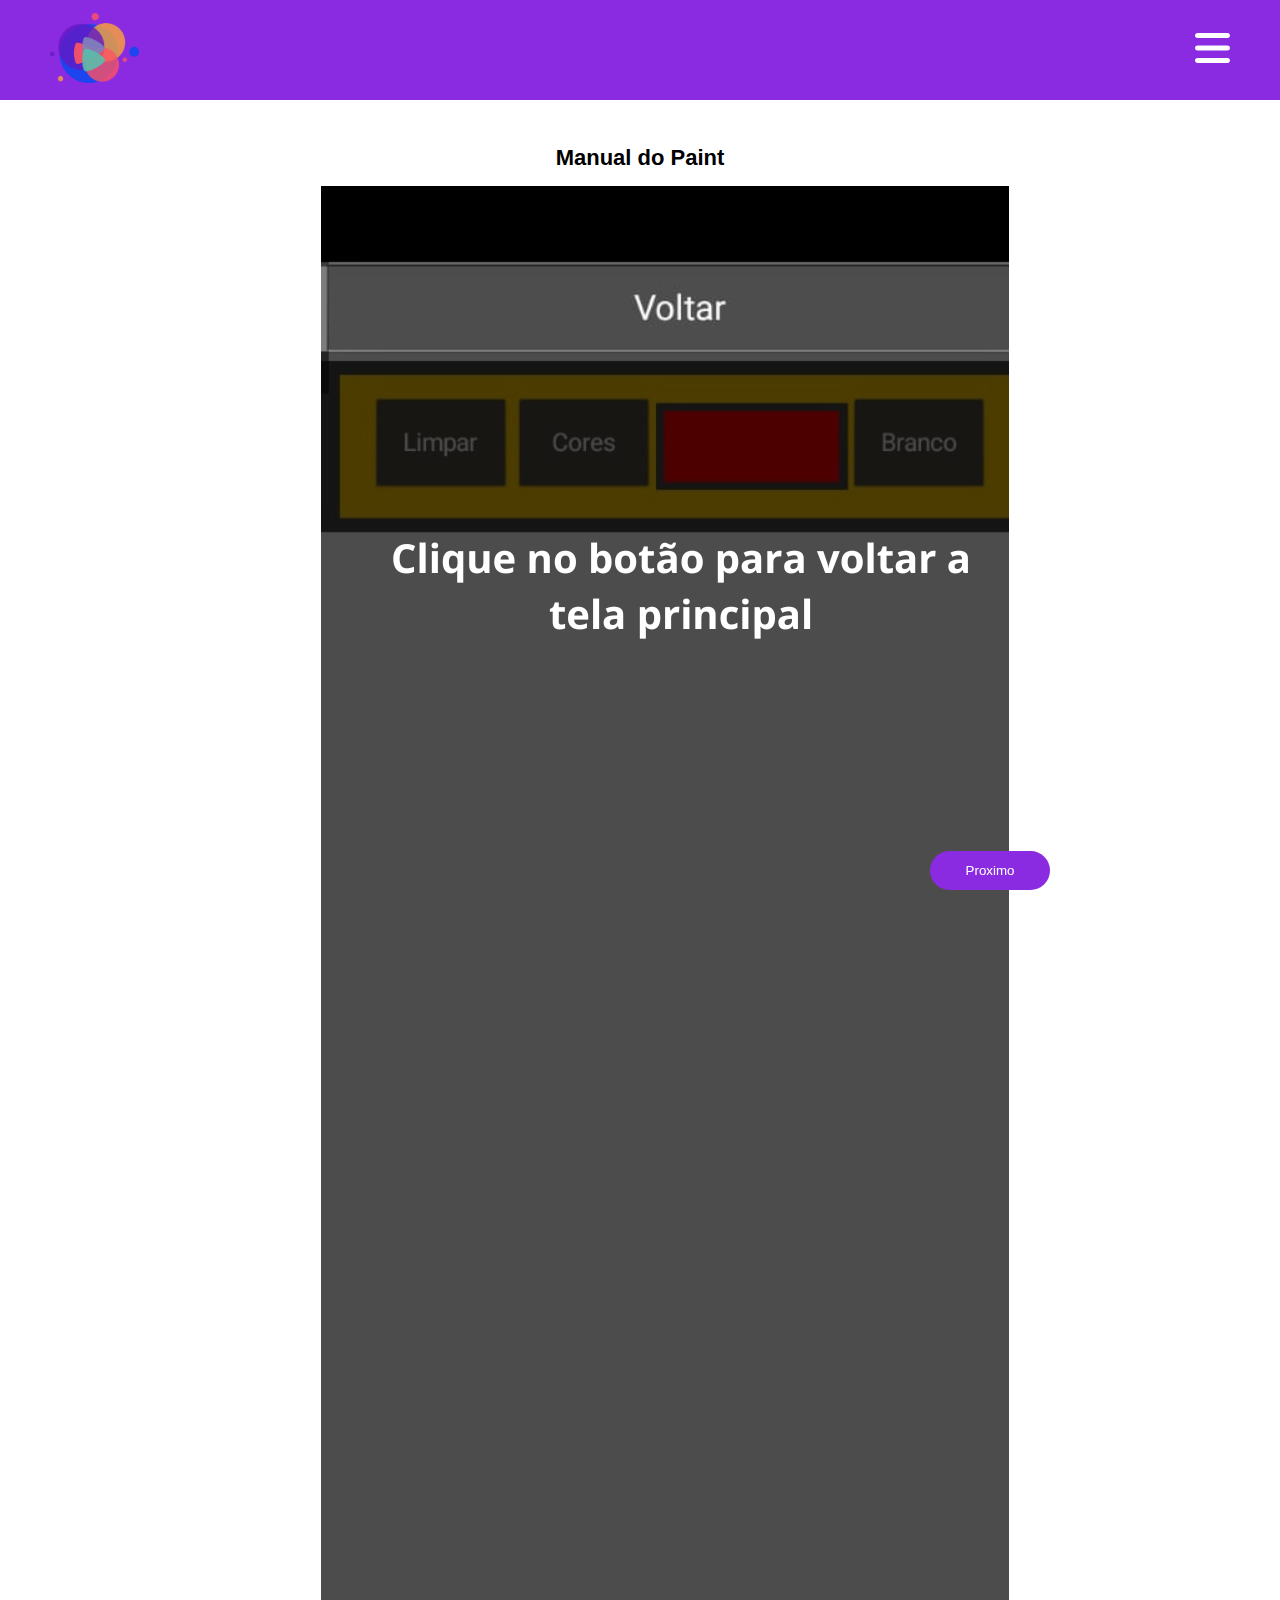
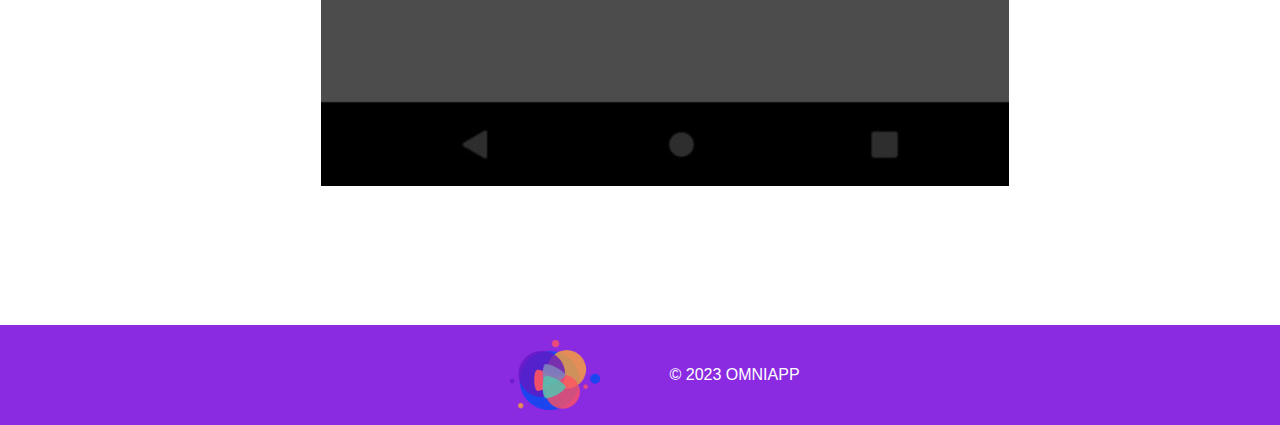
<file: pages/manual-paint.html>
<!DOCTYPE html>
<html lang="pt-br">
<head>
    <meta charset="UTF-8">
    <meta http-equiv="X-UA-Compatible" content="IE=edge">
    <meta name="viewport" content="width=device-width, initial-scale=1.0">
    <title>Manual Paint</title>
    <link rel="shortcut icon" href="../imgs/favicon.png" type="image/x-icon">
    <link rel="stylesheet" href="../style.css">
</head>
<body>
    <header class="container">
        <a href="../"><img src="../imgs/logo omniapp icon.png" alt="Logo APP" title="Logo App"></a>
        <ul class="menu" id="menu">
            <li><a href="../">Home</a></li>
            <li><a href="./manual-calculadora.html">Calculadora</a></li>
            <li><a href="./manual-color-picker.html">Color Picker</a></li>
            <li><a href="./manual-jogo-da-velha.html">Jogo da Velha</a></li>
            <li><a href="./manual-paint.html">Paint</a></li>
            <li><a href="./manual-tradutor.html">Tradutor</a></li>
            <li><a href="./manual-tetris.html">Tetris</a></li>
            <li><a href="./contato.html">Contato</a></li>
            <li><a href="./sobre.html">Sobre</a></li>
        </ul>
        <i class="icon-menu" id="icon-menu" onclick="menu()">
            <svg xmlns="http://www.w3.org/2000/svg" height="1em" viewBox="0 0 448 512"><!--! Font Awesome Free 6.4.2 by @fontawesome - https://fontawesome.com License - https://fontawesome.com/license (Commercial License) Copyright 2023 Fonticons, Inc. --><path d="M0 96C0 78.3 14.3 64 32 64H416c17.7 0 32 14.3 32 32s-14.3 32-32 32H32C14.3 128 0 113.7 0 96zM0 256c0-17.7 14.3-32 32-32H416c17.7 0 32 14.3 32 32s-14.3 32-32 32H32c-17.7 0-32-14.3-32-32zM448 416c0 17.7-14.3 32-32 32H32c-17.7 0-32-14.3-32-32s14.3-32 32-32H416c17.7 0 32 14.3 32 32z"/></svg>
        </i>
    </header>
    <main class="container">
        <h2>Manual do Paint</h2>
        <div class="area-manual">
            <div class="area-slide">
                <img class="img-slider" id="img-slider" src="../imgs/paint-manual/1.png" title="Imagem 1">
            </div>
            <div class="btns-controle">
                <button class="btns-slide btn-voltar" id="btn-voltar" onclick="voltarImg()">Voltar</button>
                <button class="btns-slide btn-proximo" id="btn-proximo" onclick="passarImg()">Proximo</button>
            </div>
        </div>
        
    </main>
    <footer class="container">
        <img src="../imgs/logo omniapp icon.png" alt="Logo APP" title="Logo App">
        <p>&copy; 2023 OMNIAPP</p>
    </footer>
    <!-- <script src="../script.js" defer></script> -->

    <script>

        let numberImgs = 7;
        let slideImgFoco = 1;
        const imgFoco = document.getElementById('img-slider');
        
        function passarImg(){
            slideImgFoco = slideImgFoco += 1;
            console.log ('Teoricamente esta funcionando')
            imgFoco.src = `../imgs/paint-manual/`+ slideImgFoco + '.png'; 
            imgFoco.title = 'Imagem ' + slideImgFoco;
            if(slideImgFoco === 1){
            document.getElementById('btn-voltar').style.visibility = 'hidden';
            }
            else if(slideImgFoco > 1){
                document.getElementById('btn-voltar').style.visibility = 'visible';
            }
            
            if(slideImgFoco === numberImgs){
                document.getElementById('btn-proximo').style.visibility = 'hidden';
            }
            else if(slideImgFoco < numberImgs){
                document.getElementById('btn-proximo').style.visibility = 'visible';
            }
        console.log (slideImgFoco)
        }

        function voltarImg(){
            slideImgFoco = slideImgFoco -= 1;
            console.log ('Teoricamente esta funcionando')
            imgFoco.src = `../imgs/paint-manual/`+ slideImgFoco + '.png'; 
            imgFoco.title = 'Imagem ' + slideImgFoco;
            if(slideImgFoco === 1){
            document.getElementById('btn-voltar').style.visibility = 'hidden';
            }
            else if(slideImgFoco > 1){
                document.getElementById('btn-voltar').style.visibility = 'visible';
            }
            
            if(slideImgFoco === numberImgs){
                document.getElementById('btn-proximo').style.visibility = 'hidden';
            }
            else if(slideImgFoco < numberImgs){
                document.getElementById('btn-proximo').style.visibility = 'visible';
            }
        }

        if(slideImgFoco === 1){
            document.getElementById('btn-voltar').style.visibility = 'hidden';
        }
        else if(slideImgFoco > 1){
            document.getElementById('btn-voltar').style.visibility = 'visible';
        }
        
        else if(slideImgFoco === numberImgs){
            document.getElementById('btn-proximo').style.visibility = 'hidden';
        }
        else if(slideImgFoco < numberImgs){
            document.getElementById('btn-proximo').style.visibility = 'visible';
        }
    </script>
    <script src="../script.js"></script>
</body>
</html>
</file>
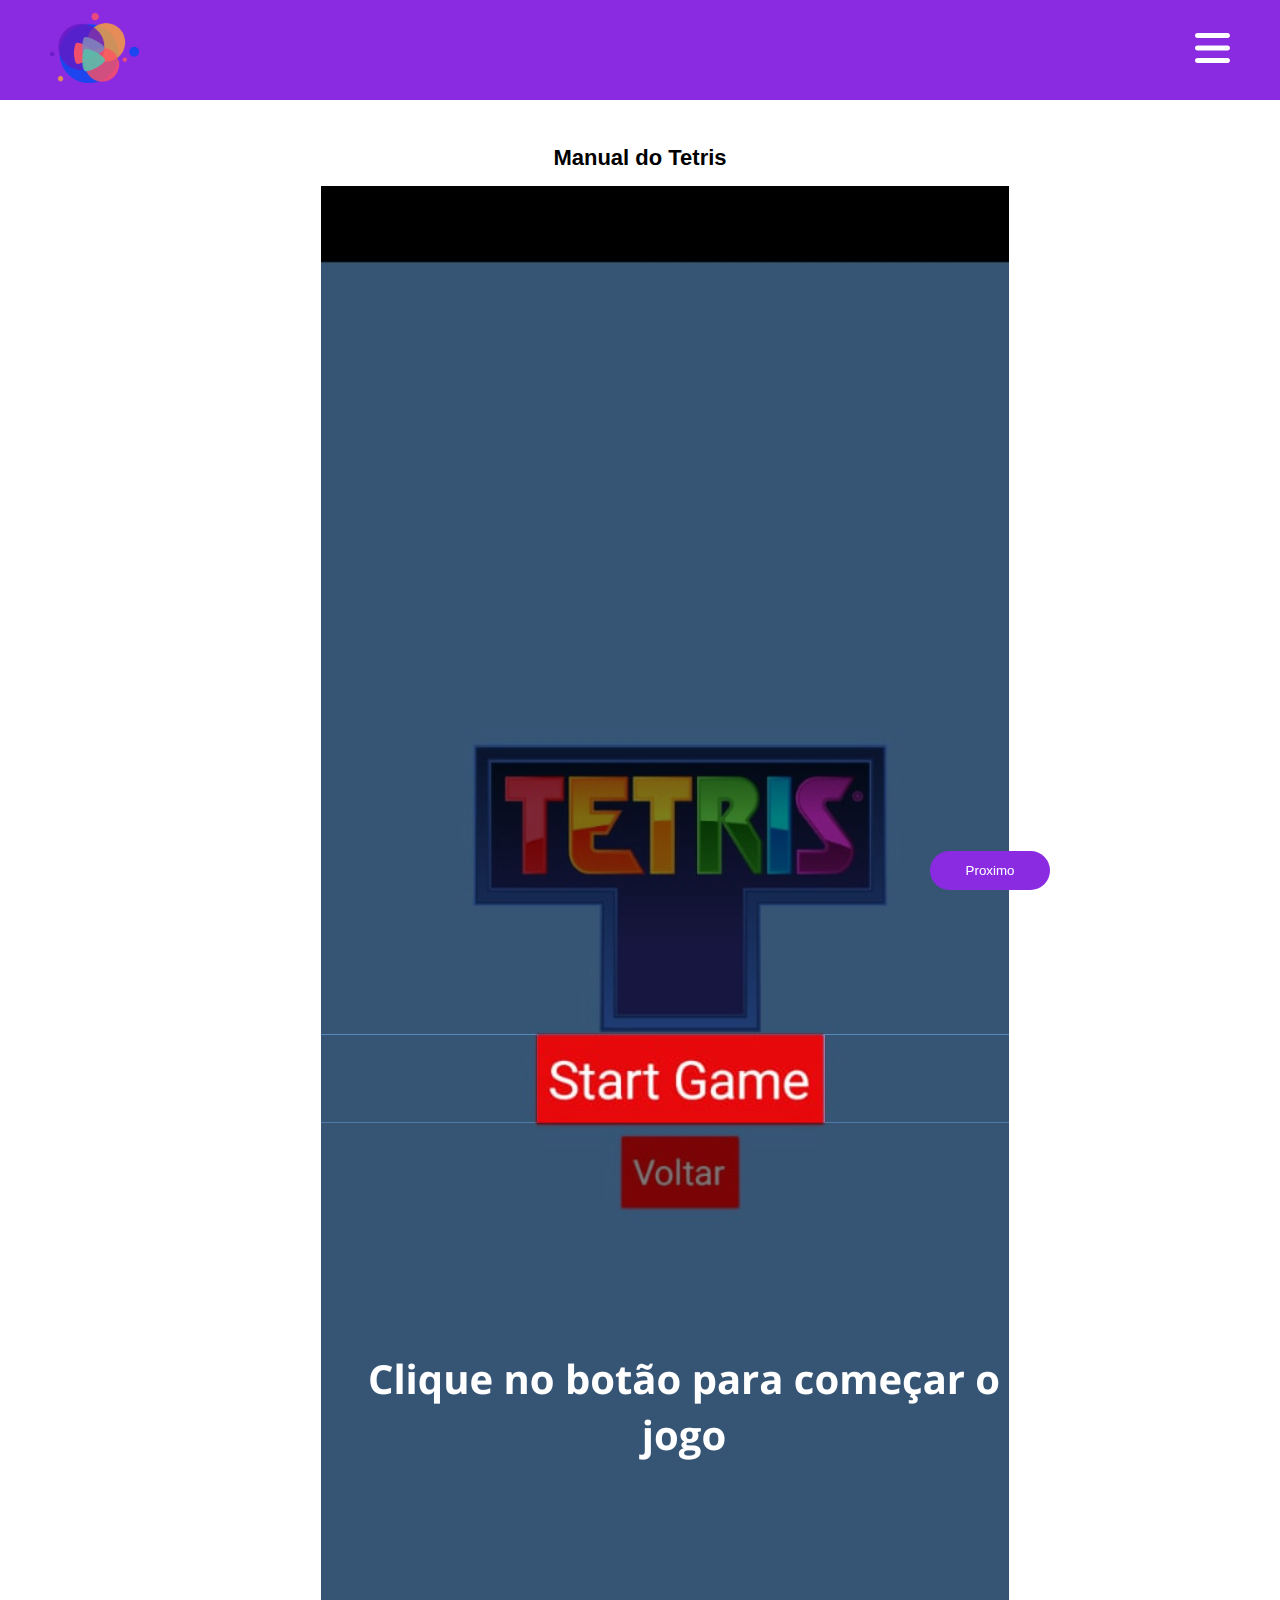
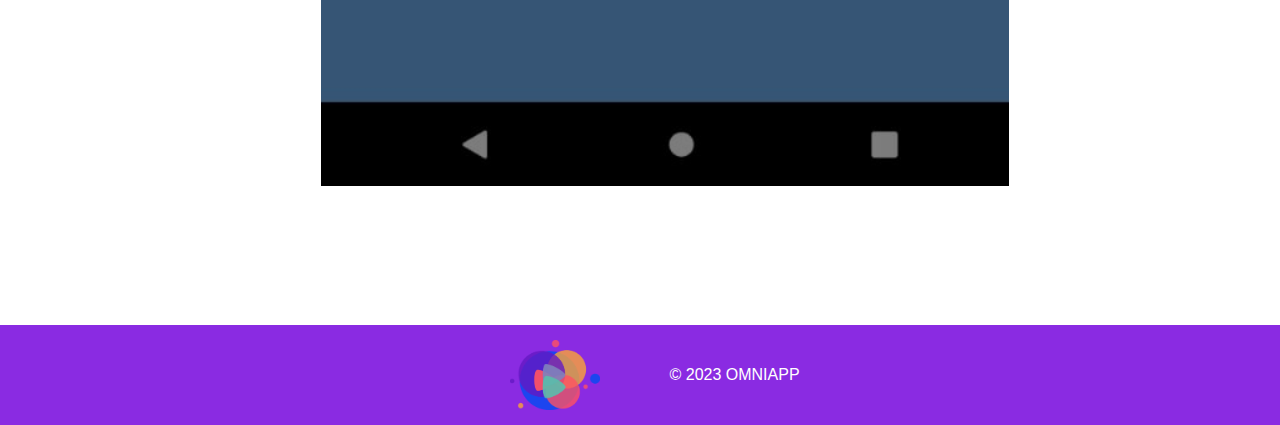
<file: pages/manual-tetris.html>
<!DOCTYPE html>
<html lang="pt-br">
<head>
    <meta charset="UTF-8">
    <meta http-equiv="X-UA-Compatible" content="IE=edge">
    <meta name="viewport" content="width=device-width, initial-scale=1.0">
    <title>Manual Tetris</title>
    <link rel="shortcut icon" href="../imgs/favicon.png" type="image/x-icon">
    <link rel="stylesheet" href="../style.css">
</head>
<body>
    <header class="container">
        <a href="../"><img src="../imgs/logo omniapp icon.png" alt="Logo APP" title="Logo App"></a>
        <ul class="menu" id="menu">
            <li><a href="../">Home</a></li>
            <li><a href="./manual-calculadora.html">Calculadora</a></li>
            <li><a href="./manual-color-picker.html">Color Picker</a></li>
            <li><a href="./manual-jogo-da-velha.html">Jogo da Velha</a></li>
            <li><a href="./manual-paint.html">Paint</a></li>
            <li><a href="./manual-tradutor.html">Tradutor</a></li>
            <li><a href="./manual-tetris.html">Tetris</a></li>
            <li><a href="./contato.html">Contato</a></li>
            <li><a href="./sobre.html">Sobre</a></li>
        </ul>
        <i class="icon-menu" id="icon-menu" onclick="menu()">
            <svg xmlns="http://www.w3.org/2000/svg" height="1em" viewBox="0 0 448 512"><!--! Font Awesome Free 6.4.2 by @fontawesome - https://fontawesome.com License - https://fontawesome.com/license (Commercial License) Copyright 2023 Fonticons, Inc. --><path d="M0 96C0 78.3 14.3 64 32 64H416c17.7 0 32 14.3 32 32s-14.3 32-32 32H32C14.3 128 0 113.7 0 96zM0 256c0-17.7 14.3-32 32-32H416c17.7 0 32 14.3 32 32s-14.3 32-32 32H32c-17.7 0-32-14.3-32-32zM448 416c0 17.7-14.3 32-32 32H32c-17.7 0-32-14.3-32-32s14.3-32 32-32H416c17.7 0 32 14.3 32 32z"/></svg>
        </i>
    </header>
    <main class="container">
        <h2>Manual do Tetris</h2>
        <div class="area-manual">
            <div class="area-slide">
                <img class="img-slider" id="img-slider" src="../imgs/tetris-manual/1.png" title="Imagem 1">
            </div>
            <div class="btns-controle">
                <button class="btns-slide btn-voltar" id="btn-voltar" onclick="voltarImg()">Voltar</button>
                <button class="btns-slide btn-proximo" id="btn-proximo" onclick="passarImg()">Proximo</button>
            </div>
        </div>
        
    </main>
    <footer class="container">
        <img src="../imgs/logo omniapp icon.png" alt="Logo APP" title="Logo App">
        <p>&copy; 2023 OMNIAPP</p>
    </footer>
    <!-- <script src="../script.js" defer></script> -->

    <script>

        let numberImgs = 6;
        let slideImgFoco = 1;
        const imgFoco = document.getElementById('img-slider');
        
        function passarImg(){
            slideImgFoco = slideImgFoco += 1;
            console.log ('Teoricamente esta funcionando')
            imgFoco.src = `../imgs/tetris-manual/`+ slideImgFoco + '.png'; 
            imgFoco.title = 'Imagem ' + slideImgFoco;
            if(slideImgFoco === 1){
            document.getElementById('btn-voltar').style.visibility = 'hidden';
            }
            else if(slideImgFoco > 1){
                document.getElementById('btn-voltar').style.visibility = 'visible';
            }
            
            if(slideImgFoco === numberImgs){
                document.getElementById('btn-proximo').style.visibility = 'hidden';
            }
            else if(slideImgFoco < numberImgs){
                document.getElementById('btn-proximo').style.visibility = 'visible';
            }
        console.log (slideImgFoco)
        }

        function voltarImg(){
            slideImgFoco = slideImgFoco -= 1;
            console.log ('Teoricamente esta funcionando')
            imgFoco.src = `../imgs/tetris-manual/`+ slideImgFoco + '.png'; 
            imgFoco.title = 'Imagem ' + slideImgFoco;
            if(slideImgFoco === 1){
            document.getElementById('btn-voltar').style.visibility = 'hidden';
            }
            else if(slideImgFoco > 1){
                document.getElementById('btn-voltar').style.visibility = 'visible';
            }
            
            if(slideImgFoco === numberImgs){
                document.getElementById('btn-proximo').style.visibility = 'hidden';
            }
            else if(slideImgFoco < numberImgs){
                document.getElementById('btn-proximo').style.visibility = 'visible';
            }
        }

        if(slideImgFoco === 1){
            document.getElementById('btn-voltar').style.visibility = 'hidden';
        }
        else if(slideImgFoco > 1){
            document.getElementById('btn-voltar').style.visibility = 'visible';
        }
        
        else if(slideImgFoco === numberImgs){
            document.getElementById('btn-proximo').style.visibility = 'hidden';
        }
        else if(slideImgFoco < numberImgs){
            document.getElementById('btn-proximo').style.visibility = 'visible';
        }
    </script>
    <script src="../script.js"></script>
</body>
</html>
</file>
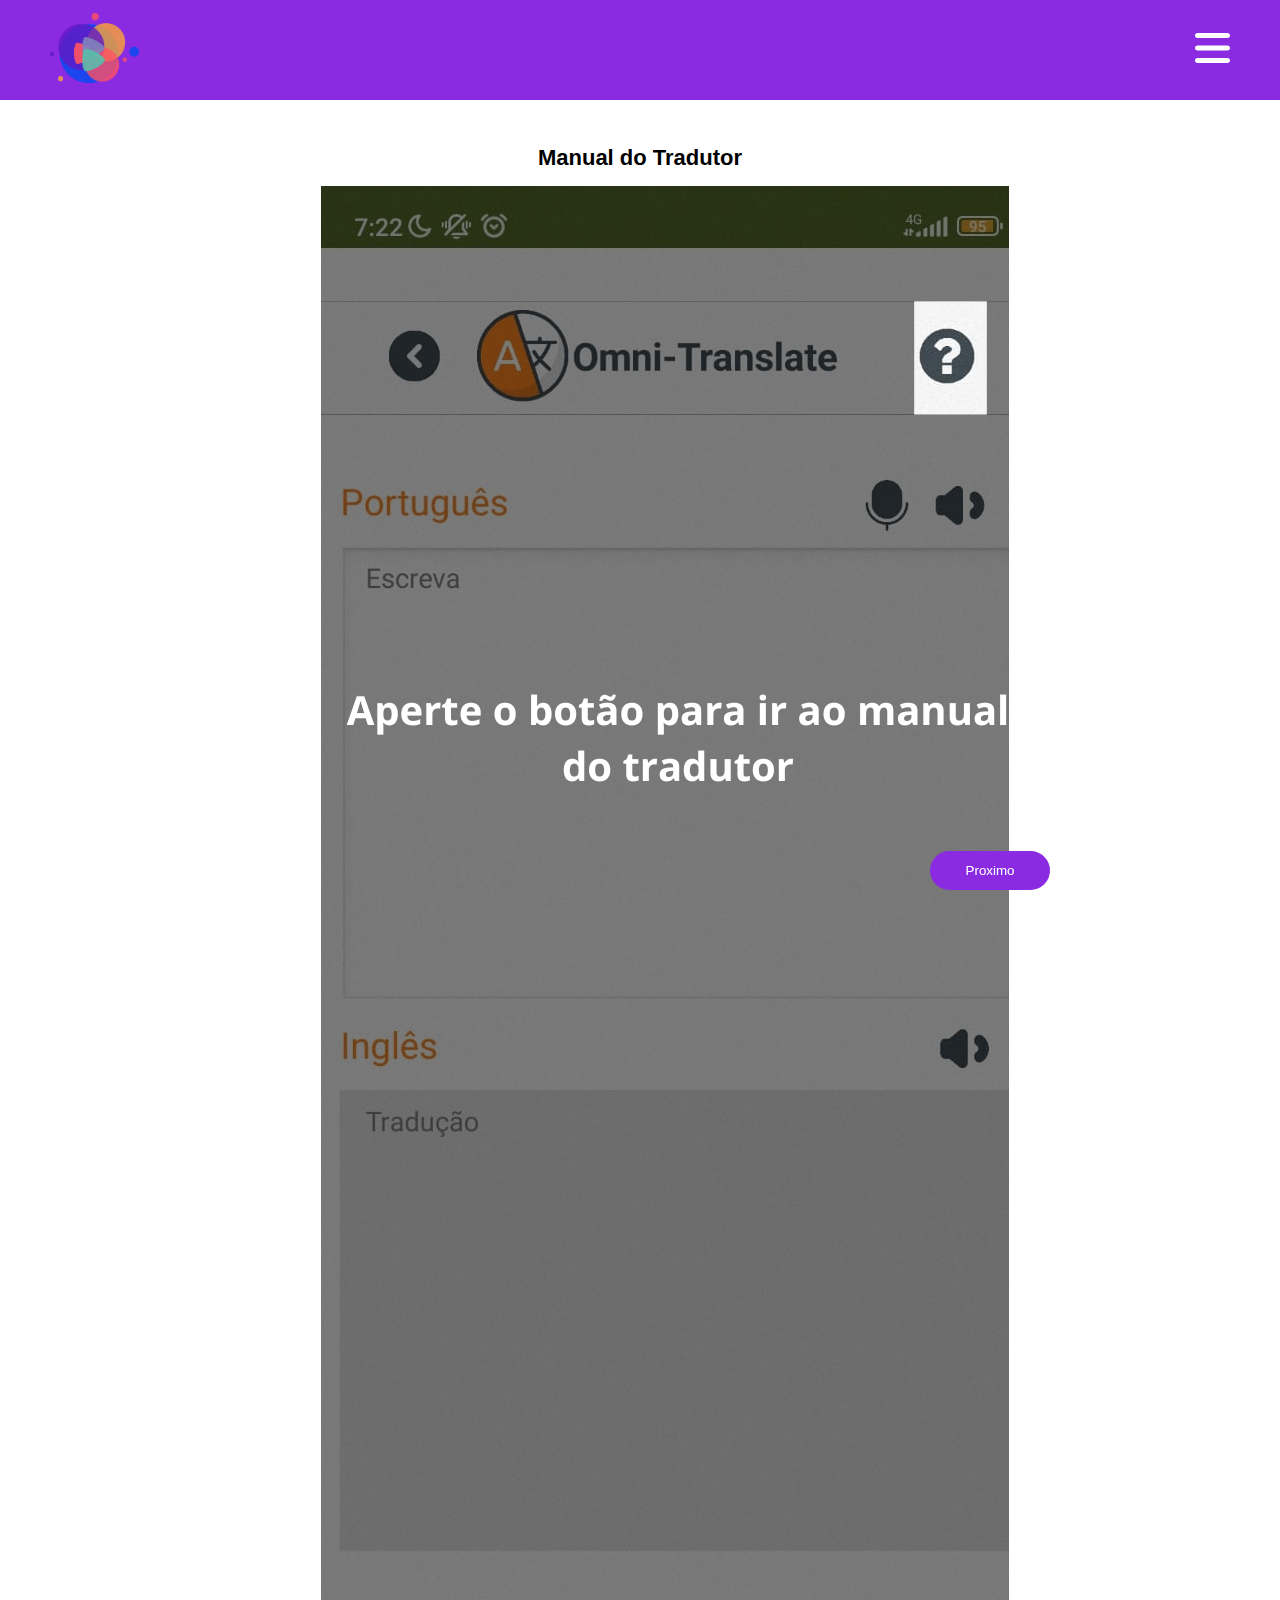
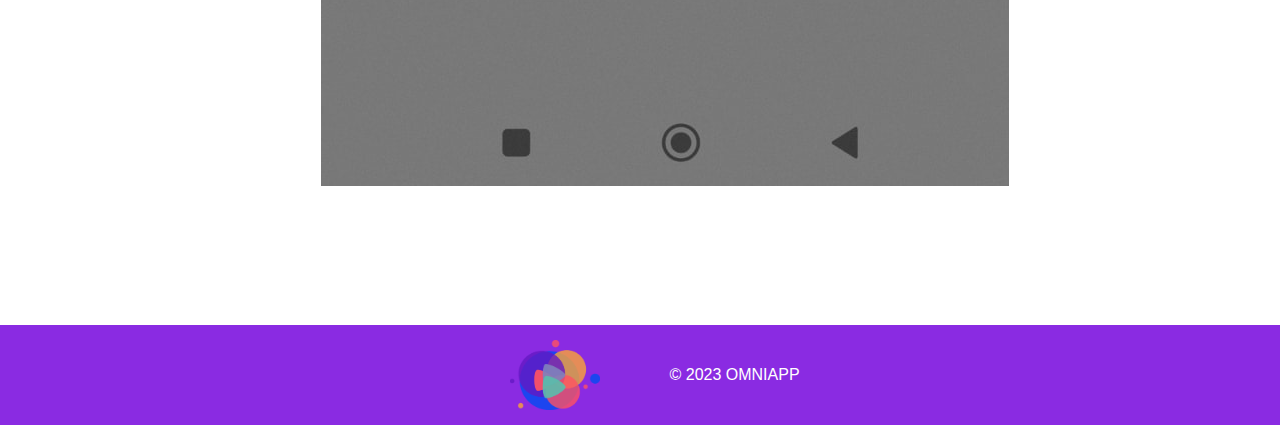
<file: pages/manual-tradutor.html>
<!DOCTYPE html>
<html lang="pt-br">
<head>
    <meta charset="UTF-8">
    <meta http-equiv="X-UA-Compatible" content="IE=edge">
    <meta name="viewport" content="width=device-width, initial-scale=1.0">
    <title>Manual Tradutor</title>
    <link rel="shortcut icon" href="../imgs/favicon.png" type="image/x-icon">
    <link rel="stylesheet" href="../style.css">
</head>
<body>
    <header class="container">
        <a href="../"><img src="../imgs/logo omniapp icon.png" alt="Logo APP" title="Logo App"></a>
        <ul class="menu" id="menu">
            <li><a href="../">Home</a></li>
            <li><a href="./manual-calculadora.html">Calculadora</a></li>
            <li><a href="./manual-color-picker.html">Color Picker</a></li>
            <li><a href="./manual-jogo-da-velha.html">Jogo da Velha</a></li>
            <li><a href="./manual-paint.html">Paint</a></li>
            <li><a href="./manual-tradutor.html">Tradutor</a></li>
            <li><a href="./manual-tetris.html">Tetris</a></li>
            <li><a href="./contato.html">Contato</a></li>
            <li><a href="./sobre.html">Sobre</a></li>
        </ul>
        <i class="icon-menu" id="icon-menu" onclick="menu()">
            <svg xmlns="http://www.w3.org/2000/svg" height="1em" viewBox="0 0 448 512"><!--! Font Awesome Free 6.4.2 by @fontawesome - https://fontawesome.com License - https://fontawesome.com/license (Commercial License) Copyright 2023 Fonticons, Inc. --><path d="M0 96C0 78.3 14.3 64 32 64H416c17.7 0 32 14.3 32 32s-14.3 32-32 32H32C14.3 128 0 113.7 0 96zM0 256c0-17.7 14.3-32 32-32H416c17.7 0 32 14.3 32 32s-14.3 32-32 32H32c-17.7 0-32-14.3-32-32zM448 416c0 17.7-14.3 32-32 32H32c-17.7 0-32-14.3-32-32s14.3-32 32-32H416c17.7 0 32 14.3 32 32z"/></svg>
        </i>
    </header>
    <main class="container">
        <h2>Manual do Tradutor</h2>
        <div class="area-manual">
            <div class="area-slide">
                <img class="img-slider" id="img-slider" src="../imgs/tradutor-manual/1.png" title="Imagem 1">
            </div>
            <div class="btns-controle">
                <button class="btns-slide btn-voltar" id="btn-voltar" onclick="voltarImg()">Voltar</button>
                <button class="btns-slide btn-proximo" id="btn-proximo" onclick="passarImg()">Proximo</button>
            </div>
        </div>
        
    </main>
    <footer class="container">
        <img src="../imgs/logo omniapp icon.png" alt="Logo APP" title="Logo App">
        <p>&copy; 2023 OMNIAPP</p>
    </footer>
    <!-- <script src="../script.js" defer></script> -->

    <script>

        let numberImgs = 8;
        let slideImgFoco = 1;
        const imgFoco = document.getElementById('img-slider');
        
        function passarImg(){
            slideImgFoco = slideImgFoco += 1;
            console.log ('Teoricamente esta funcionando')
            imgFoco.src = `../imgs/tradutor-manual/`+ slideImgFoco + '.png'; 
            imgFoco.title = 'Imagem ' + slideImgFoco;
            if(slideImgFoco === 1){
            document.getElementById('btn-voltar').style.visibility = 'hidden';
            }
            else if(slideImgFoco > 1){
                document.getElementById('btn-voltar').style.visibility = 'visible';
            }
            
            if(slideImgFoco === numberImgs){
                document.getElementById('btn-proximo').style.visibility = 'hidden';
            }
            else if(slideImgFoco < numberImgs){
                document.getElementById('btn-proximo').style.visibility = 'visible';
            }
        console.log (slideImgFoco)
        }

        function voltarImg(){
            slideImgFoco = slideImgFoco -= 1;
            console.log ('Teoricamente esta funcionando')
            imgFoco.src = `../imgs/tradutor-manual/`+ slideImgFoco + '.png'; 
            imgFoco.title = 'Imagem ' + slideImgFoco;
            if(slideImgFoco === 1){
            document.getElementById('btn-voltar').style.visibility = 'hidden';
            }
            else if(slideImgFoco > 1){
                document.getElementById('btn-voltar').style.visibility = 'visible';
            }
            
            if(slideImgFoco === numberImgs){
                document.getElementById('btn-proximo').style.visibility = 'hidden';
            }
            else if(slideImgFoco < numberImgs){
                document.getElementById('btn-proximo').style.visibility = 'visible';
            }
        }

        if(slideImgFoco === 1){
            document.getElementById('btn-voltar').style.visibility = 'hidden';
        }
        else if(slideImgFoco > 1){
            document.getElementById('btn-voltar').style.visibility = 'visible';
        }
        
        else if(slideImgFoco === numberImgs){
            document.getElementById('btn-proximo').style.visibility = 'hidden';
        }
        else if(slideImgFoco < numberImgs){
            document.getElementById('btn-proximo').style.visibility = 'visible';
        }
    </script>
    <script src="../script.js"></script>
</body>
</html>
</file>
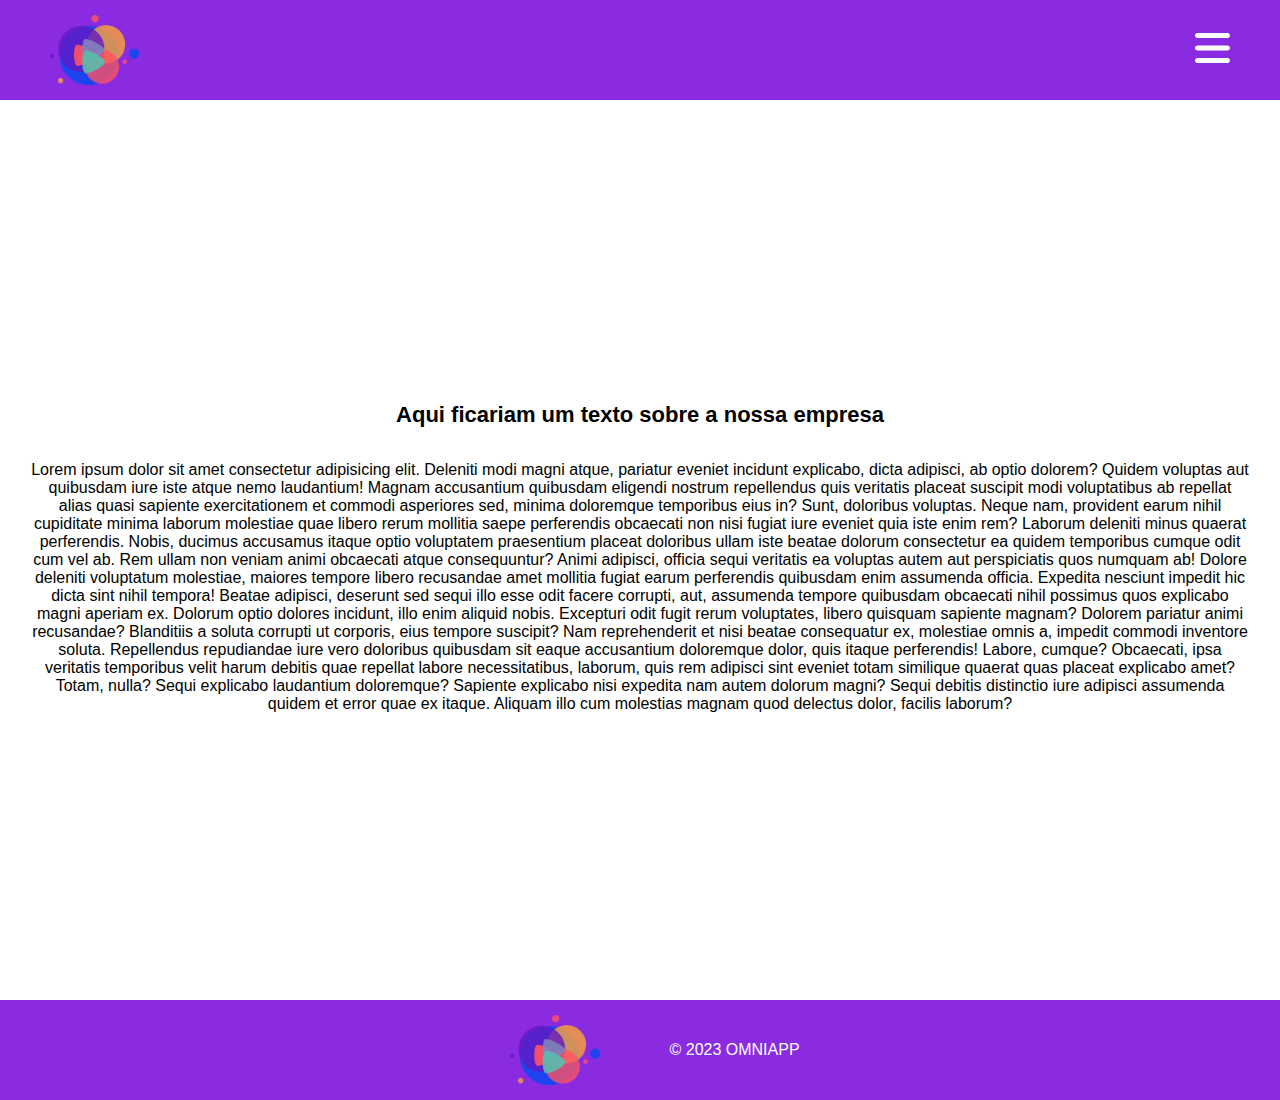
<file: pages/sobre.html>
<!DOCTYPE html>
<html lang="pt-br">
<head>
    <meta charset="UTF-8">
    <meta http-equiv="X-UA-Compatible" content="IE=edge">
    <meta name="viewport" content="width=device-width, initial-scale=1.0">
    <title>Manual - Omniapp</title>
    <link rel="shortcut icon" href="../imgs/favicon.png" type="image/x-icon">
    <link rel="stylesheet" href="../style.css">
</head>
<body>
    <header class="container">
        <img src="../imgs/logo omniapp icon.png" alt="Logo APP" title="Logo App">
        <ul class="menu" id="menu">
            <li><a href="../">Home</a></li>
            <li><a href="./manual-calculadora.html">Calculadora</a></li>
            <li><a href="./manual-color-picker.html">Color Picker</a></li>
            <li><a href="./manual-jogo-da-velha.html">Jogo da Velha</a></li>
            <li><a href="./manual-paint.html">Paint</a></li>
            <li><a href="./manual-tradutor.html">Tradutor</a></li>
            <li><a href="./manual-tetris.html">Tetris</a></li>
            <li><a href="./contato.html">Contato</a></li>
            <li><a href="./sobre.html">Sobre</a></li>
        </ul>
        <i class="icon-menu" id="icon-menu" onclick="menu()">
            <svg xmlns="http://www.w3.org/2000/svg" height="1em" viewBox="0 0 448 512"><!--! Font Awesome Free 6.4.2 by @fontawesome - https://fontawesome.com License - https://fontawesome.com/license (Commercial License) Copyright 2023 Fonticons, Inc. --><path d="M0 96C0 78.3 14.3 64 32 64H416c17.7 0 32 14.3 32 32s-14.3 32-32 32H32C14.3 128 0 113.7 0 96zM0 256c0-17.7 14.3-32 32-32H416c17.7 0 32 14.3 32 32s-14.3 32-32 32H32c-17.7 0-32-14.3-32-32zM448 416c0 17.7-14.3 32-32 32H32c-17.7 0-32-14.3-32-32s14.3-32 32-32H416c17.7 0 32 14.3 32 32z"/></svg>
        </i>
    </header>
    <main class="container">
        <h2>Aqui ficariam um texto sobre a nossa empresa</h2><br>
    <p style="text-align: center;">Lorem ipsum dolor sit amet consectetur adipisicing elit. Deleniti modi magni atque, pariatur eveniet incidunt explicabo, dicta adipisci, ab optio dolorem? Quidem voluptas aut quibusdam iure iste atque nemo laudantium!
    Magnam accusantium quibusdam eligendi nostrum repellendus quis veritatis placeat suscipit modi voluptatibus ab repellat alias quasi sapiente exercitationem et commodi asperiores sed, minima doloremque temporibus eius in? Sunt, doloribus voluptas.
    Neque nam, provident earum nihil cupiditate minima laborum molestiae quae libero rerum mollitia saepe perferendis obcaecati non nisi fugiat iure eveniet quia iste enim rem? Laborum deleniti minus quaerat perferendis.
    Nobis, ducimus accusamus itaque optio voluptatem praesentium placeat doloribus ullam iste beatae dolorum consectetur ea quidem temporibus cumque odit cum vel ab. Rem ullam non veniam animi obcaecati atque consequuntur?
    Animi adipisci, officia sequi veritatis ea voluptas autem aut perspiciatis quos numquam ab! Dolore deleniti voluptatum molestiae, maiores tempore libero recusandae amet mollitia fugiat earum perferendis quibusdam enim assumenda officia.
    Expedita nesciunt impedit hic dicta sint nihil tempora! Beatae adipisci, deserunt sed sequi illo esse odit facere corrupti, aut, assumenda tempore quibusdam obcaecati nihil possimus quos explicabo magni aperiam ex.
    Dolorum optio dolores incidunt, illo enim aliquid nobis. Excepturi odit fugit rerum voluptates, libero quisquam sapiente magnam? Dolorem pariatur animi recusandae? Blanditiis a soluta corrupti ut corporis, eius tempore suscipit?
    Nam reprehenderit et nisi beatae consequatur ex, molestiae omnis a, impedit commodi inventore soluta. Repellendus repudiandae iure vero doloribus quibusdam sit eaque accusantium doloremque dolor, quis itaque perferendis! Labore, cumque?
    Obcaecati, ipsa veritatis temporibus velit harum debitis quae repellat labore necessitatibus, laborum, quis rem adipisci sint eveniet totam similique quaerat quas placeat explicabo amet? Totam, nulla? Sequi explicabo laudantium doloremque?
    Sapiente explicabo nisi expedita nam autem dolorum magni? Sequi debitis distinctio iure adipisci assumenda quidem et error quae ex itaque. Aliquam illo cum molestias magnam quod delectus dolor, facilis laborum?</p>
    </main>
    <footer class="container">
        <img src="../imgs/logo omniapp icon.png" alt="Logo APP" title="Logo App">
        <p>&copy; 2023 OMNIAPP</p>
    </footer>
    <script src="../script.js"></script>
</body>
</html>
</file>
<file: style.css>
*{
    padding: 0;
    margin: 0;
    box-sizing: border-box;
    font-family: Verdana, Geneva, Tahoma, sans-serif;
}
/* body::-webkit-scrollbar{
    position: absolute;
    right: 0;
    width: 5px;
    background-color: white;
}
body::-webkit-scrollbar-thumb{
    right: 0;
    width: 5px;
    position: absolute;
    background-color: black;
} */
body{
    width: 100%; 
    overflow-x: hidden;
    display: flex;
    flex-direction: column;
    align-items: center;
}
p::selection, a::selection, h2::selection{
    color: rgb(255, 255, 255);
    background-color: blueviolet;
}

.container{
    max-width: 1920px;
}

header{
    position: relative;
    width: 100%;
    min-height: 100px;
    background-color: blueviolet;
    display: flex;
    align-items: center;
    justify-content: start;
    z-index: 999;
    /* padding: 50px; */
}
header .menu{
    position: absolute;
    display: flex;
    top: -1000px;
    flex-flow: column wrap;
    justify-content: center;
    align-items: center;
    width: 100%;
    min-height: 50%;
    padding: 30px;
    background-color: blueviolet;
    border-top: 2px solid rgb(59, 21, 95);
    font-size: 20px;
    /* animation: menu 1s ease-in-out forwards; */
    transition: all 0.3s ease-in-out;
    opacity: 0;
}
@keyframes menu {
    0%{
        opacity: 0;
    }
    50%{
        opacity: 0;
    }
    100%{
        opacity: 1;
    }
}
header .menu li{
    list-style: none;
    /* width: 60%; */
    margin-top: 20px;
}
header a{
    color: white;
    text-decoration: none;
    /* margin: 20px; */
    font-family: Verdana, Geneva, Tahoma, sans-serif;
    font-weight: 500;
    transition: all 0.3s ease-in-out;
}
header a:hover{
    color: rgb(206, 206, 206);
}
header .icon-menu{
    position: absolute;
    right: 50px;
    cursor: pointer;
}
.icon-menu svg{
    height: 40px;
    transition: all 0.2s ease-in-out;
    fill: white;
}
.icon-menu:hover svg{
    fill: rgb(206, 206, 206);
}
img{
    height: 70px;
    margin: 0px 50px;
}

main{
    width: 100%;
    min-height: 100vh;
    display: flex;
    align-items: center;
    justify-content: center;
    flex-direction: column;
    padding: 30px;
}
main h2{
    font-family: sans-serif;
    margin: 15px 0;
    /* text-transform: uppercase; */
    font-weight: 600;
    font-size: 22px;
}
main a{
    padding: 15px 20px;
    background-color: blueviolet;
    color: white;
    border: 2px solid transparent;
    width: 60%;
    border-radius: 10vw;
    margin: 10px;
    transition: all 0.2s ease-in-out;
    cursor: pointer;
    font-weight: 500;
    font-family: Verdana, Geneva, Tahoma, sans-serif;
    text-decoration: none;
    display: flex;
    align-items: center;
    justify-content: center;
    text-align: center;
}
main a:hover{
    background-color: rgb(159, 93, 221);
    background-color: white;
    border: 2px solid black;
    color: blueviolet;
}
main .retornar{
    background-color: white !important;
    border: 2px solid black !important;
    color: blueviolet !important;
}
main .retornar:hover{
    background-color: blueviolet;
    color: white;
    border: 2px solid transparent;
}

main .area-manual{
    height: 90%;
    display: flex;
    flex-direction: column;
    align-items: center;
    margin-bottom: 50px;
}
@media only screen and (max-width: 600px) {
    main{
        width: 100%;
    }
    main .area-manual{
        height: auto;
        width: 100%;
    }
    main .area-slide{
        height: auto;
        width: 100%;
        display: flex;
        align-items: center;
        justify-content: center;
    }
    main .area-slide img{
        width: 95% !important;
    }
}
main .area-slide{
    height: 100%;
    width: 90%;
    display: flex;
    overflow-x: hidden;
    gap: 20px;
    /* background-color: gray; */
}
main .area-slide img{
    height: 100%;
    width: auto;
    /* border: 1px solid rgb(206, 206, 206); */
}

main .btns-controle{
    width: 100%;
    display: flex;
    justify-content: space-between;
    margin-top: 20px;
    position:sticky;
    bottom: 10px;
}
main .btns-controle button{
    padding: 10px;
    width: 120px;
    background-color: blueviolet;
    color: white;
    border: 2px solid transparent;
    border-radius: 10vw;
    transition: all 0.2s ease-in-out;
    cursor: pointer;
    font-weight: 500;
    font-family: Verdana, Geneva, Tahoma, sans-serif;
}
main .btns-controle button:hover{
    background-color: rgb(159, 93, 221);
    background-color: white;
    border: 2px solid black;
    color: blueviolet;
}
#btn-voltar{
    visibility: hidden;
}

footer{
    width: 100%;
    min-height: 100px;
    background-color: blueviolet;
    color: white;
    display: flex;
    align-items: center;
    justify-content: center;
}
footer p{
    margin: 20px;
    font-weight: 500;
    font-family: Verdana, Geneva, Tahoma, sans-serif;
}
</file>
